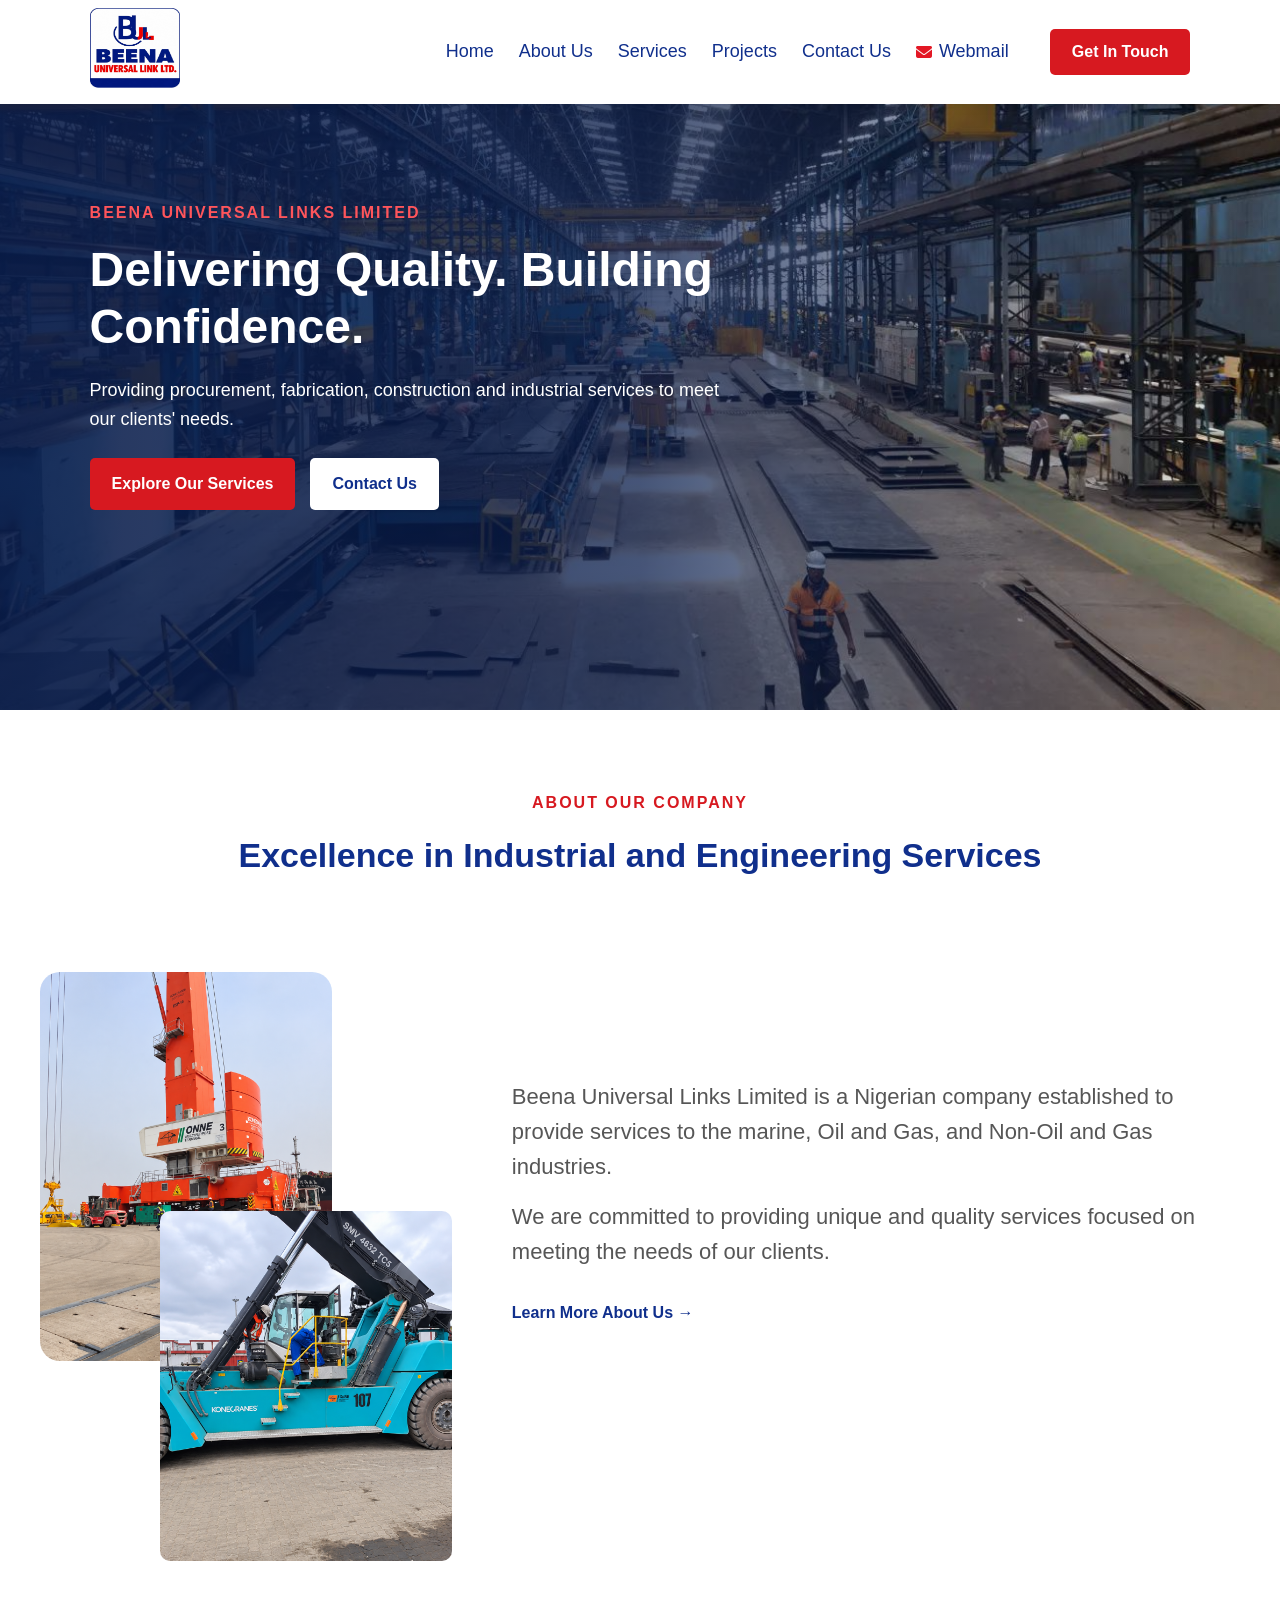
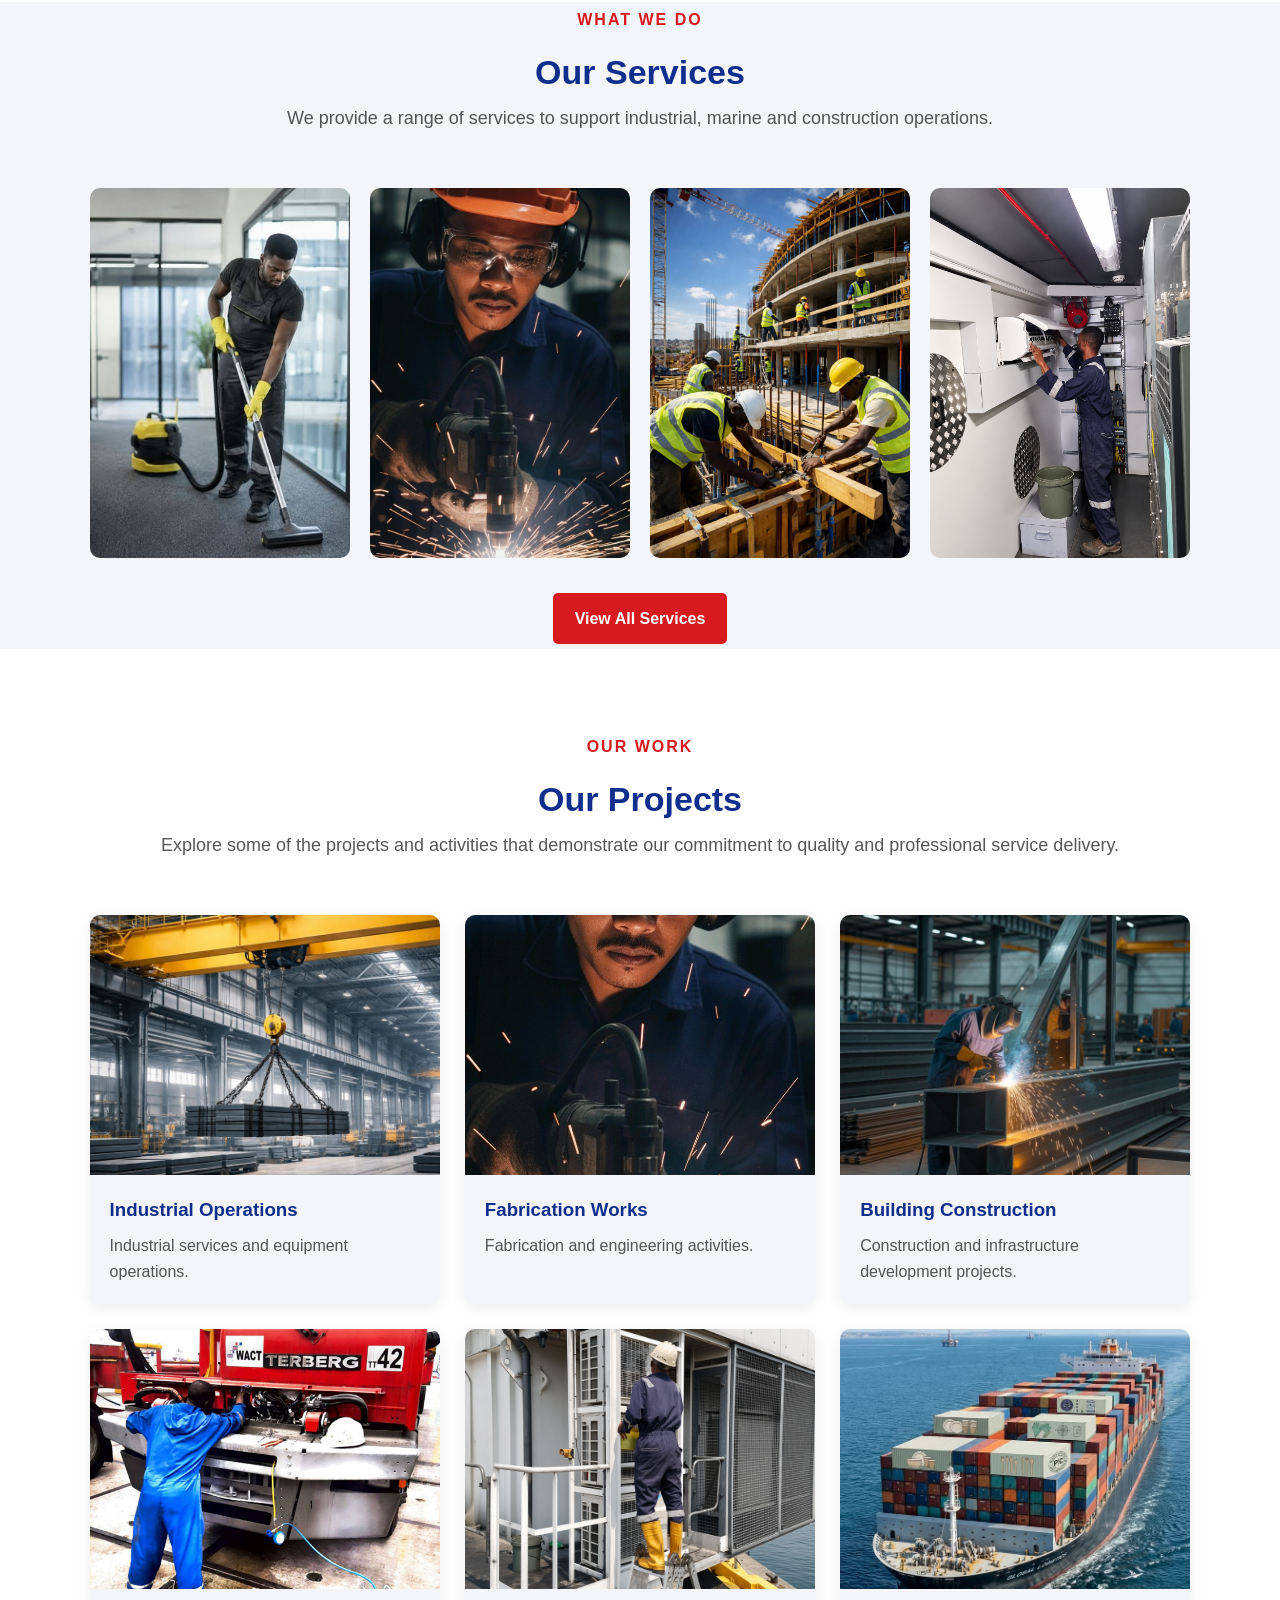
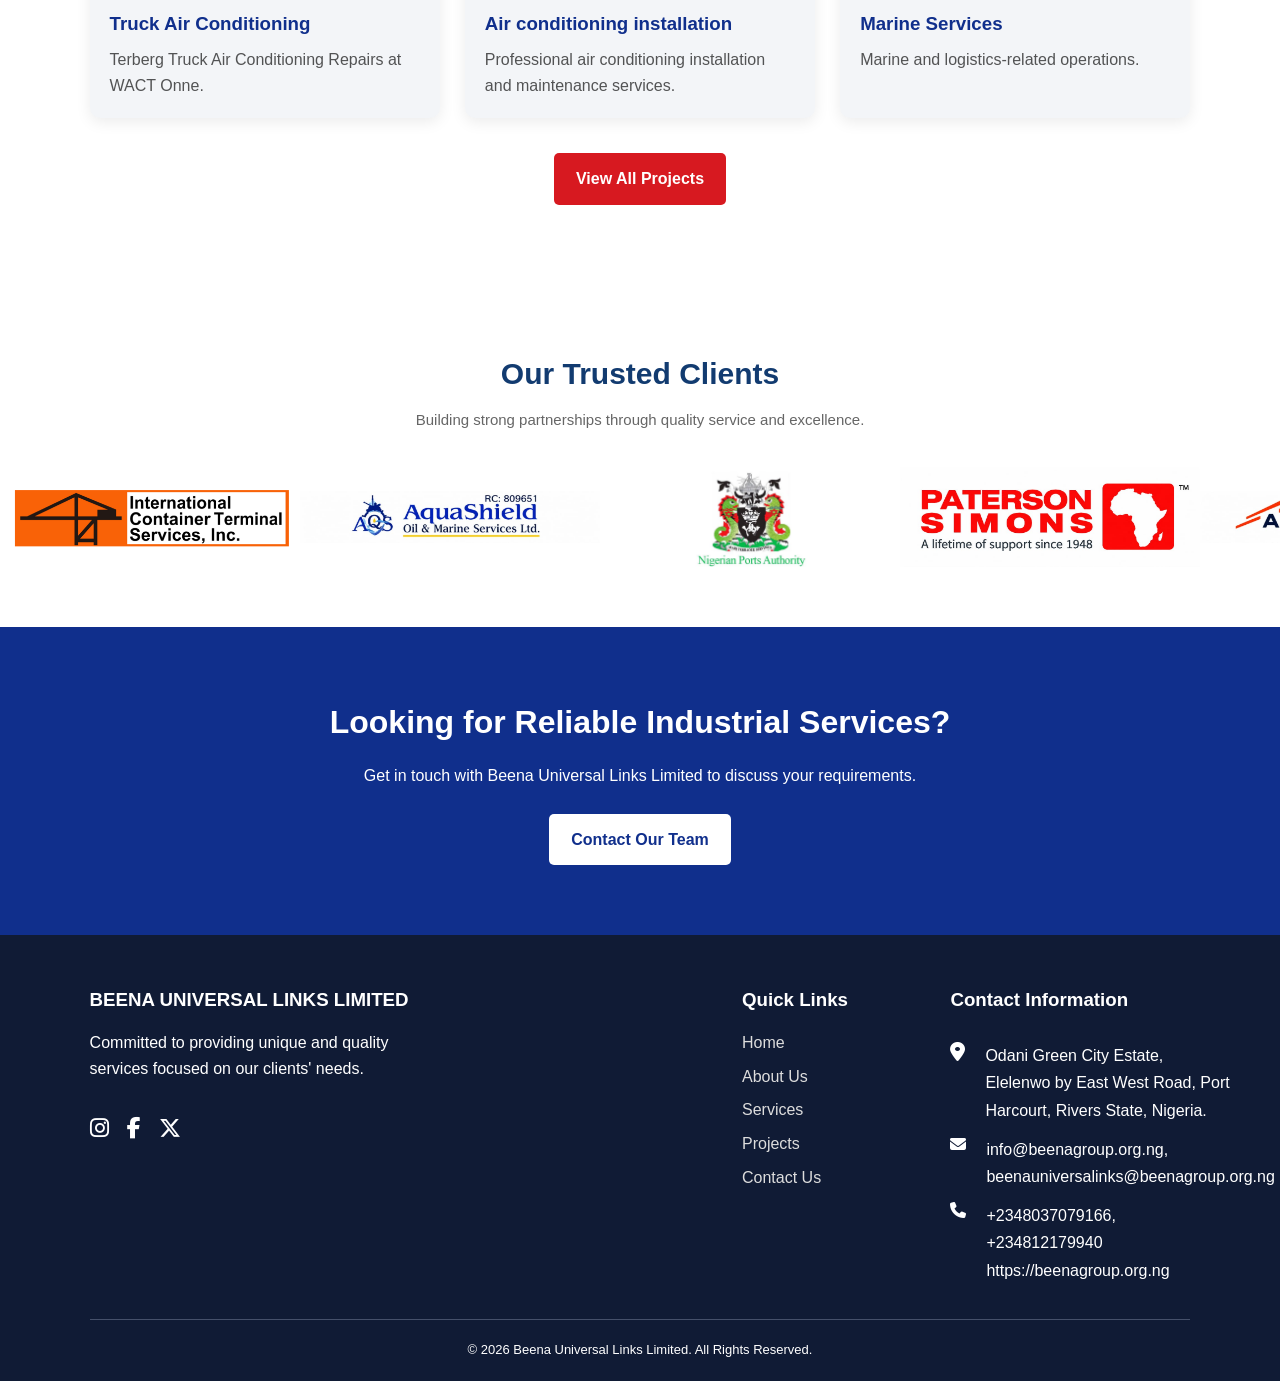
<file: index.html>
<!DOCTYPE html>
<html lang="en">
<head>
    <meta charset="UTF-8">
    <meta name="viewport" content="width=device-width, initial-scale=1.0">
    <link rel="stylesheet"
href="https://cdnjs.cloudflare.com/ajax/libs/font-awesome/6.7.2/css/all.min.css">

    <title>Beena Universal Links Limited</title>
    <link rel="stylesheet" href="CSS/Home.css">
</head>

<body>

    <!-- NAVIGATION BAR -->
    <header>
        <nav class="navbar">

            <div class="logo">
                <!-- <a href="index.html">
                    BEENA
                </a> -->
                <img  src="IMAGES/beena logo.jpeg" alt=""></div>
            <button class="menu-toggle" id="menu-toggle"
        aria-label="Open navigation menu"
        aria-expanded="false">
    <i class="fa-solid fa-bars"></i></button>

            <ul class="nav-links">
              <li><a href="index.html">Home</a></li>
              <li><a href="About-Us.html">About Us</a></li>
              <li><a href="Services.html">Services</a></li>
              <li><a href="Project.html">Projects</a></li>
              <li><a href="Contact-Us.html">Contact Us</a></li>
              <a href="https://beenagroup.org.ng:2096" 
               class="webmail-link" 
               target="_blank" 
               rel="noopener noreferrer">
              <i class="fa-solid fa-envelope"></i>
                Webmail
              </a>




              <li></li>
            </ul>

            <a href="Contact-Us.html" class="nav-btn">
                Get In Touch            </a>        </nav>
    </header>


    <!-- HERO SECTION -->
    <section class="hero">

        <div class="hero-content">

            <p class="hero-subtitle">
                BEENA UNIVERSAL LINKS LIMITED
            </p>

            <h1>
                Delivering Quality.
                Building Confidence.
            </h1>

            <p>
                Providing procurement, fabrication, construction
                and industrial services to meet our clients' needs.
            </p>

            <div class="hero-buttons">
                <a href="services.html" class="primary-btn">
                    Explore Our Services
                </a>

                <a href="Contact-Us.html" class="secondary-btn">
                    Contact Us
                </a>
            </div>

        </div>

    </section>



    <!-- ABOUT SECTION -->
    <section class="about-section">

        <div class="about-content">

            <p class="section-label">ABOUT OUR COMPANY</p>

            <h2>
                Excellence in Industrial
                and Engineering Services
            </h2>
            <div class="container">
                <div class="img-con">
                <img class="image1" src="IMAGES/ONNE.png" alt="">
            <img class="image2" src="IMAGES/Teal Konecranes Reach Stacker Inspection.png" alt=""></div>
             
            <div class="About-text">
            <p class="ph">
                Beena Universal Links Limited is a Nigerian company
                established to provide services to the marine,
                Oil and Gas, and Non-Oil and Gas industries.
            </p>

            <p class="pa">
                We are committed to providing unique and quality
                services focused on meeting the needs of our clients.
            </p>

            <a href="about.html" class="text-link">
                Learn More About Us →
            </a>
            </div>

        </div>
        </div>

    </section>


    <!-- SERVICES SECTION -->
    <section class="services-section">

        <div class="section-heading">

            <p class="section-label">WHAT WE DO</p>

            <h2>Our Services</h2>

            <p>
                We provide a range of services to support
                industrial, marine and construction operations.
            </p>

        </div>
        
<div class="services-container">

  
    <div class="service-card cleaning">
        <div class="service-info">
            <h3>Office Cleaning</h3>
            <p>
          Beena staff carrying out office cleaning to keep the office neat and tidy.
            </p>
        </div>
    </div>


   
    <div class="service-card fabrication">
        <div class="service-info">
            <h3>Fabrication</h3>
            <p>
                Fabrication services supporting industrial
                and engineering operations.
            </p>
        </div>
    </div>


  
    <div class="service-card construction">
        <div class="service-info">
            <h3>Construction</h3>
            <p>
                Civil works and construction services
                for different project requirements.
            </p>
        </div>
    </div>


   
    <div class="service-card maintenance">
        <div class="service-info">
            <h3>Maintenance</h3>
            <p>
                Mechanical and electrical supplies
                and maintenance services.
            </p>
        </div>
    </div>

</div>

        <a href="services.html" class="primary-btn">
            View All Services
        </a>

    </section>
    
<!-- OUR PROJECTS SECTION -->

<section class="projects-section">

    <div class="section-heading">

        <p class="section-label">OUR WORK</p>

        <h2>Our Projects</h2>

        <p>
            Explore some of the projects and activities
            that demonstrate our commitment to quality
            and professional service delivery.
        </p>

    </div>


    <div class="projects-container">

        <div class="project-card ">
<img src="IMAGES/Cranes for Industries.jpg" alt="">

            <div class="project-info">
                <h3>Industrial Operations</h3>
                <p>Industrial services and equipment operations.</p>
            </div>
        </div>


        <div class="project-card">
            <img src="IMAGES/fabrication.jpg" alt="">

            <div class="project-info">
                <h3>Fabrication Works</h3>
                <p>Fabrication and engineering activities.</p>
            </div>
        </div>
  <div class="project-card">
          <img src="IMAGES/Metal Fabrication.jpg" alt="">

            <div class="project-info">
                <h3>Building Construction</h3>
                <p>Construction and infrastructure development projects.</p>
            </div>
      </div>
          <div class="project-card">
            <img src="IMAGES/Analysis output 4.png" alt="">

            <div class="project-info">
                <h3>Truck Air Conditioning </h3>
                <p>Terberg Truck Air Conditioning Repairs at WACT Onne.</p>
            </div>
        </div>
          <div class="project-card">
 <img src="IMAGES/AC cleaning.png" alt="">
      

            <div class="project-info">
                <h3>Air conditioning installation</h3>
                <p>Professional air conditioning installation and maintenance services.</p>
            </div>
        </div>

        <div class="project-card">
            <img src="IMAGES/ship.jpg"
                 alt="Marine project">

            <div class="project-info">
                <h3>Marine Services</h3>
                <p>Marine and logistics-related operations.</p>
            </div>
        </div>

    </div>


    <div class="projects-button">
        <a href="Project.html" class="primary-btn">
            View All Projects
        </a>
    </div>

</section>


<!-- Our Clients Section -->
<section class="clients-section">

    <div class="clients-heading">
        <h2>Our Trusted Clients</h2>
        <p>Building strong partnerships through quality service and excellence.</p>
    </div>

    <div class="logo-slider">
        <div class="logo-track">

            <!-- First set of logos -->

            <div class="logo-item">
                <img  src="IMAGES/international container.png" alt="Client 2">
            </div>

            <div class="logo-item">
                <img src="IMAGES/Aqua shield logo.jpeg" alt="Client 3">
            </div>

            <div class="logo-item">
                <img src="IMAGES/NAP logo.png" alt="Client 4">
            </div>

            <div class="logo-item">
                <img src="IMAGES/parerson.jpeg" alt="Client 5">
            </div>
             <div class="logo-item">
                <img src="IMAGES/APM terminals.jpeg" alt="Client 5">
            </div>

            <!-- Duplicate set for seamless looping -->

             <div class="logo-item">
                <img  src="IMAGES/international container.png" alt="Client 2">
            </div>

            <div class="logo-item">
                <img src="IMAGES/Aqua shield logo.jpeg" alt="Client 3">
            </div>

            <div class="logo-item">
                <img src="IMAGES/NAP logo.png" alt="Client 4">
            </div>

            <div class="logo-item">
                <img src="IMAGES/parerson.jpeg" alt="Client 5">
            </div>
             <div class="logo-item">
                <img src="IMAGES/APM terminals.jpeg" alt="Client 5">
            </div>

        </div>
    </div>

</section>


    <!-- CONTACT CALL TO ACTION -->
    <section class="contact-cta">

        <h2>Looking for Reliable Industrial Services?</h2>

        <p>
            Get in touch with Beena Universal Links Limited
            to discuss your requirements.
        </p>

        <a href="Contact-Us.html" class="btn">
            Contact Our Team
        </a>

    </section>


    <!-- FOOTER -->
    <footer>

        <div class="footer-content">

            <div class="footer-about">
                <h3>BEENA UNIVERSAL LINKS LIMITED</h3>

                <p>
                    Committed to providing unique and quality
                    services focused on our clients' needs.
                </p>
                <div class="social-icons">
    <a href="" target="_blank">
        <i class="fa-brands fa-instagram"></i>
    </a>

    <a href="" target="_blank">
        <i class="fa-brands fa-facebook-f"></i>
    </a>

    <a href="" target="_blank">
        <i class="fa-brands fa-x-twitter"></i>
    </a>
</div>
            </div>

            <div class="footer-links">
                <h3>Quick Links</h3>

                <a href="index.html">Home</a>
                <a href="About-Us.html">About Us</a>
                <a href="Services.html">Services</a>
                <a href="Project.html">Projects</a>
                <a href="Contact-Us.html">Contact Us</a>
            </div>

            <div class="footer-address">
    <h3>Contact Information</h3>

    <p> <i class="fa-solid fa-location-dot"></i> Odani Green City Estate, Elelenwo by East West Road, Port Harcourt, Rivers State, Nigeria. </p>
    <p> <i class="fa-solid fa-envelope"></i> info@beenagroup.org.ng, beenauniversalinks@beenagroup.org.ng </p>
    <p> <i class="fa-solid fa-phone"></i> +2348037079166, +234812179940 <br>
      https://beenagroup.org.ng </p>
          </div>

           
 
</div>


        

        <div class="copyright">
            <p>
                &copy; 2026 Beena Universal Links Limited.
                All Rights Reserved.
            </p>
        </div>

    </footer>


    <script src="JS/Home.js"></script>

</body>
</html>
</file>
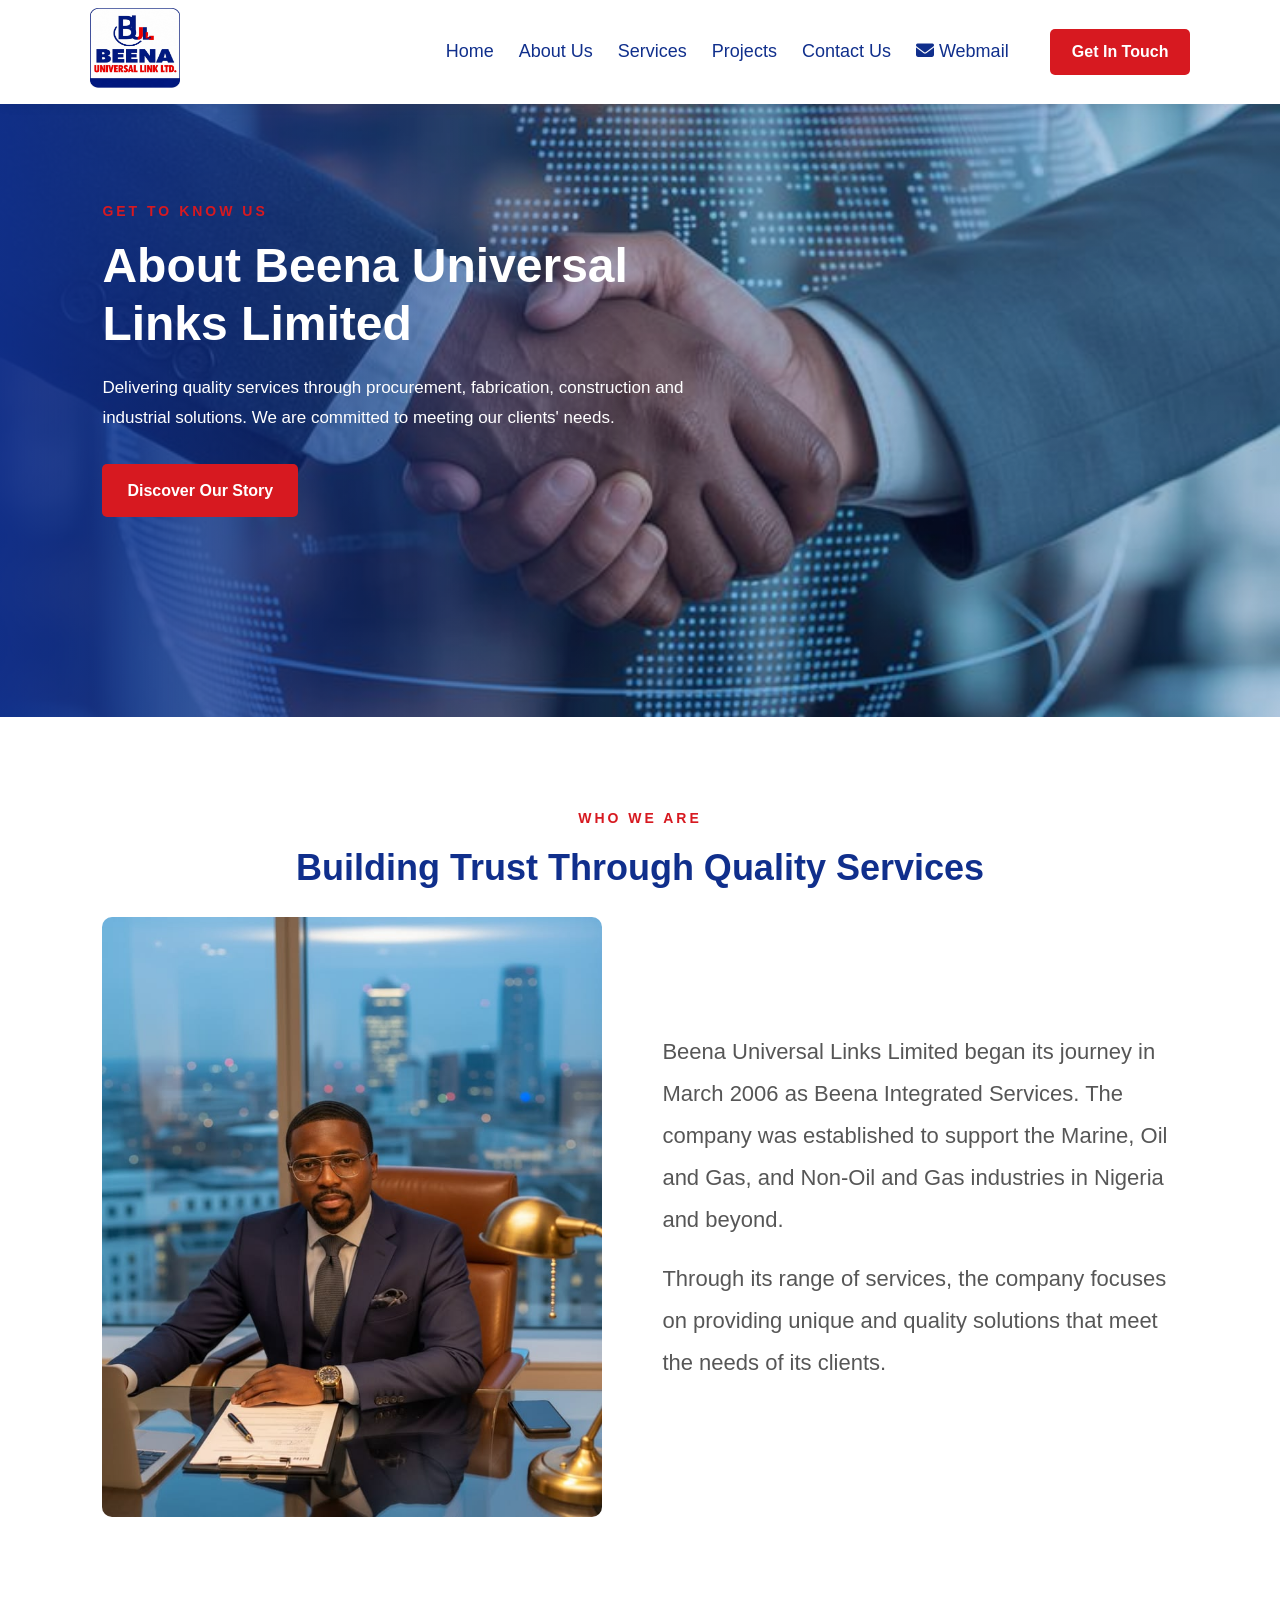
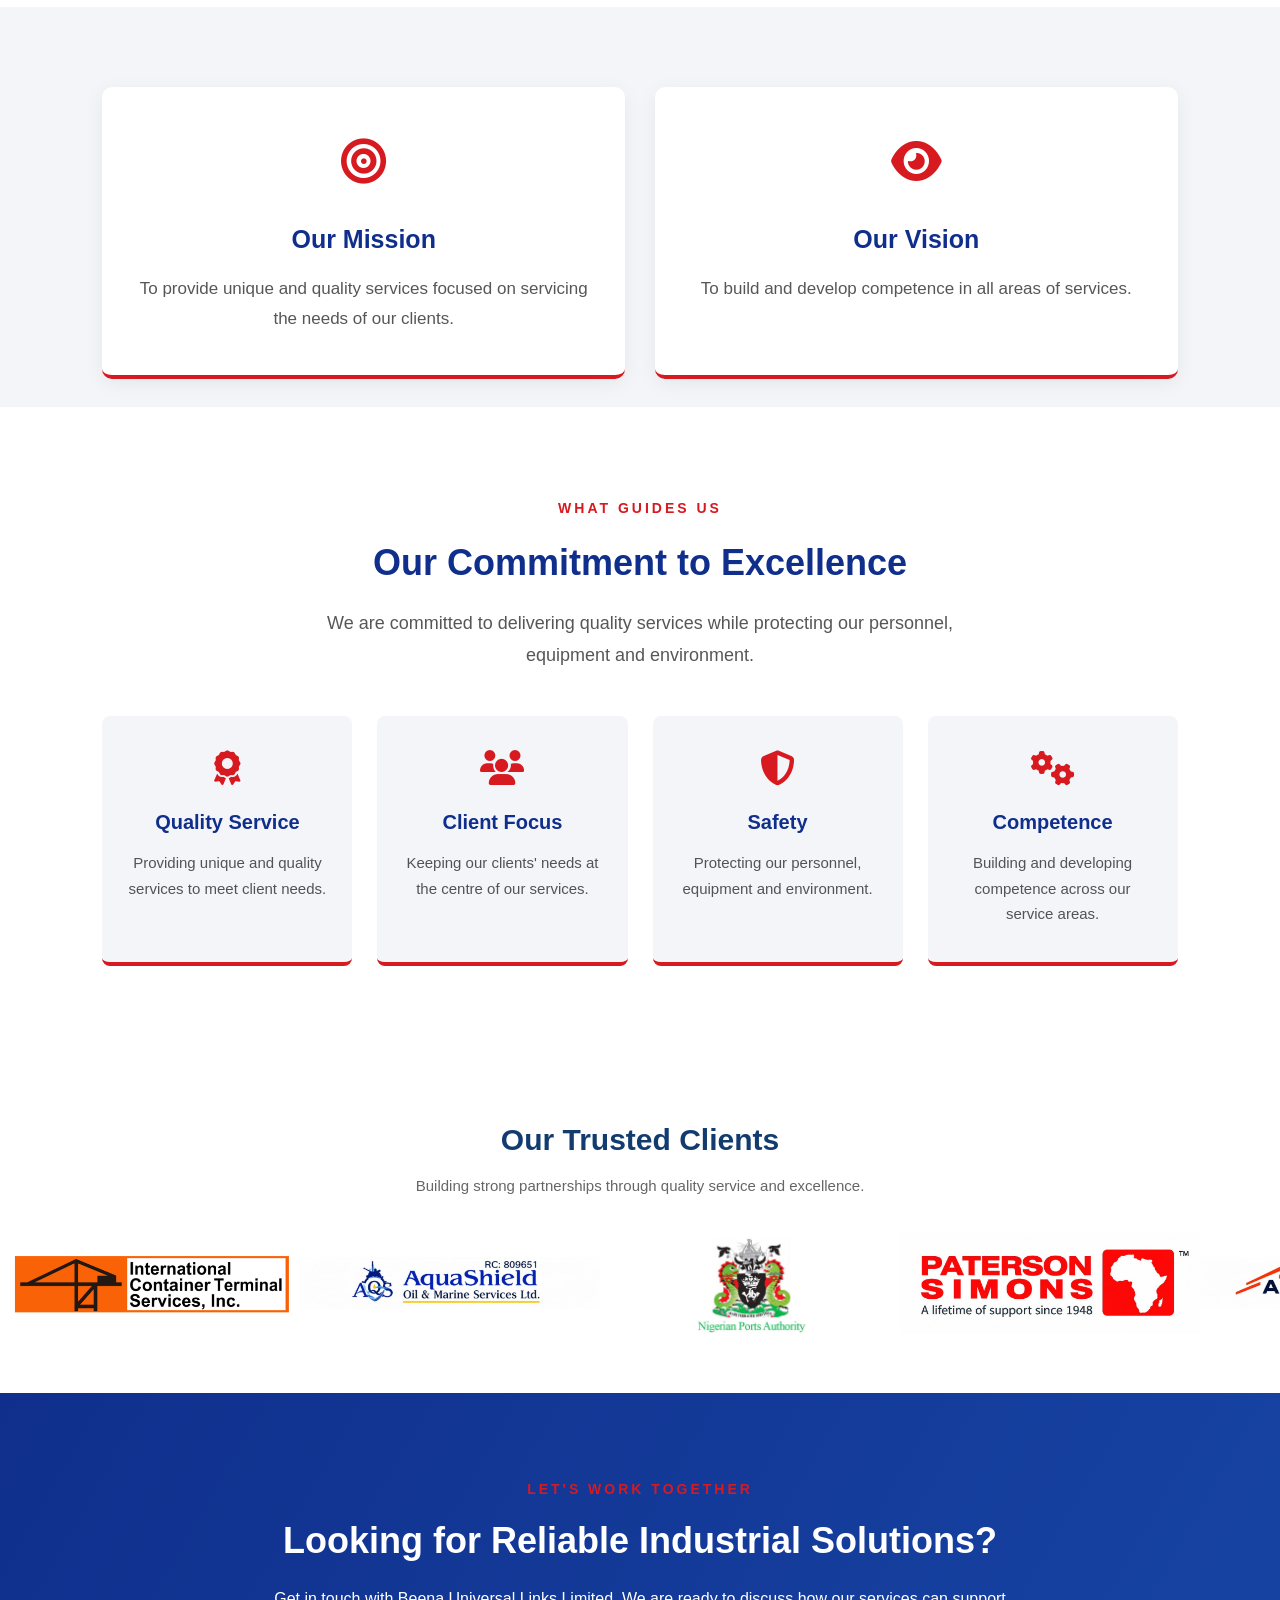
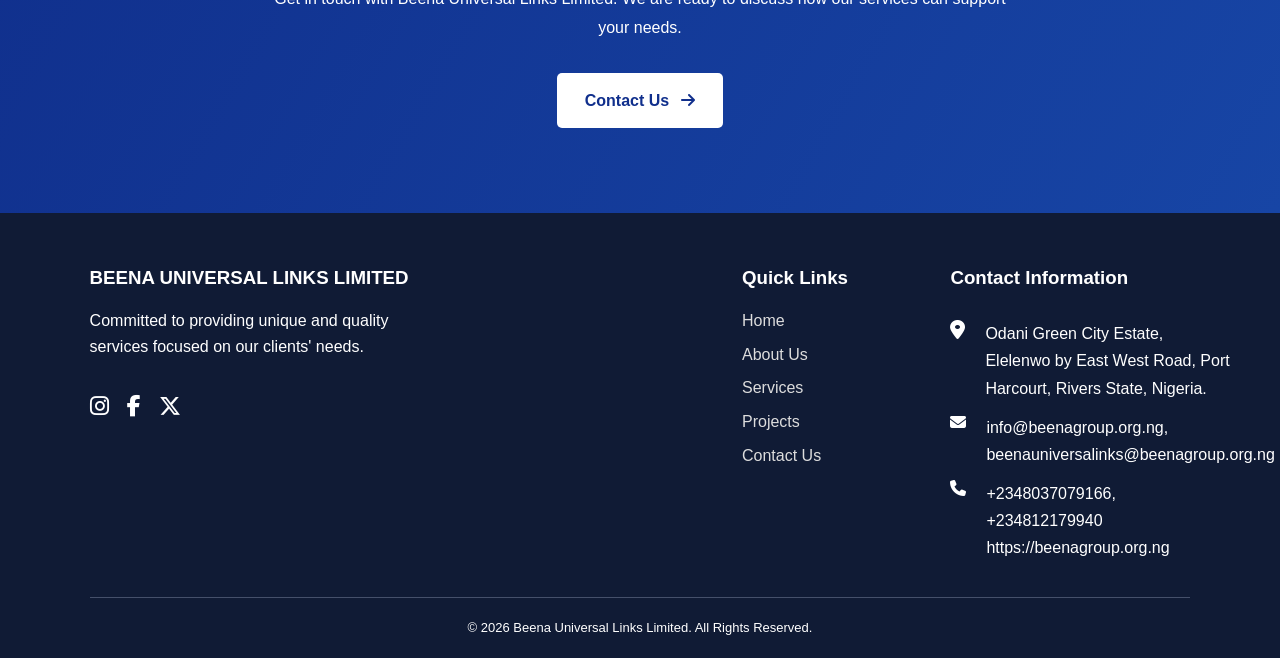
<file: About-Us.html>
<!DOCTYPE html>
<html lang="en">
<head>
    <meta charset="UTF-8">
    <meta name="viewport" content="width=device-width, initial-scale=1.0">
    <title>About Us | Beena Universal Links Limited</title>

    <link rel="stylesheet" href="https://cdnjs.cloudflare.com/ajax/libs/font-awesome/6.7.2/css/all.min.css">
    <link rel="stylesheet" href="CSS/About-Us.css">
</head>
<body>
        <!-- NAVIGATION BAR -->
    <header>
        <nav class="navbar">

            <div class="logo">
                <!-- <a href="index.html">
                    BEENA
                </a> -->
                <img  src="IMAGES/beena logo.jpeg" alt=""></div>
      <button class="menu-toggle" id="menu-toggle"
        aria-label="Open navigation menu"
        aria-expanded="false">
    <i class="fa-solid fa-bars"></i></button>

            <ul class="nav-links">
              <li><a href="index.html">Home</a></li>
              <li><a href="About-Us.html">About Us</a></li>
              <li><a href="Services.html">Services</a></li>
              <li><a href="Project.html">Projects</a></li>
              <li><a href="Contact-Us.html">Contact Us</a></li>
              <a href="https://beenagroup.org.ng:2096/" 
               class="webmail-link" 
               target="_blank" 
               rel="noopener noreferrer">
               <i class="fa-solid fa-envelope"></i>
                Webmail
               </a>




              <li></li>
            </ul>

            <a href="Contact-Us.html" class="nav-btn">
                Get In Touch            </a>        </nav>
    </header>



<section class="about-hero">

    <div class="about-hero-content">

        <p class="about-subtitle">GET TO KNOW US</p>

        <h1>About Beena Universal Links Limited</h1>

        <p>
            Delivering quality services through procurement,
            fabrication, construction and industrial solutions.
            We are committed to meeting our clients' needs.
        </p>

        <a href="#who-we-are" class="about-hero-btn">
            Discover Our Story
        </a>

    </div>

</section>


<section class="who-we-are" id="who-we-are">



    <div class="who-we-are-content">

        <p class="section-subtitle">WHO WE ARE</p>

        <h2>Building Trust Through Quality Services</h2>
  <div class="img-contain">
        <div class="about-image">
            <img class="img1" src="IMAGES/MD picture.jpg" alt="">
        </div>
       <div class="text">
        <p>
            Beena Universal Links Limited began its journey
            in March 2006 as Beena Integrated Services.
            The company was established to support the
            Marine, Oil and Gas, and Non-Oil and Gas
            industries in Nigeria and beyond.
        </p>

        <p>
            Through its range of services, the company
            focuses on providing unique and quality
            solutions that meet the needs of its clients.
        </p>
      </div>

      </div>

    </div>

</section>


</section>


<section class="mission-vision"> 
    

    <div class="mission-vision-container">

        <div class="mission-card">
            <div class="mission-icon">
                <i class="fa-solid fa-bullseye"></i>
            </div>

            <h2>Our Mission</h2>

            <p>
                To provide unique and quality services
                focused on servicing the needs of our clients.
            </p>
        </div>


        <div class="vision-card">
            <div class="vision-icon">
                <i class="fa-solid fa-eye"></i>
            </div>

            <h2>Our Vision</h2>

            <p>
                To build and develop competence in all
                areas of services.
            </p>
        </div>

    </div>

</section>

<!-- What Guides Us Section -->
<section class="our-values">
    <div class="values-heading">
        <p class="section-subtitle">WHAT GUIDES US</p>
        <h2>Our Commitment to Excellence</h2>
        <p>
            We are committed to delivering quality services
            while protecting our personnel, equipment and environment.
        </p>
    </div>

    <div class="values-container">
        <div class="value-card">
            <i class="fa-solid fa-award"></i>
            <h3>Quality Service</h3>
            <p>Providing unique and quality services to meet client needs.</p>
        </div>

        <div class="value-card">
            <i class="fa-solid fa-users"></i>
            <h3>Client Focus</h3>
            <p>Keeping our clients' needs at the centre of our services.</p>
        </div>

        <div class="value-card">
            <i class="fa-solid fa-shield-halved"></i>
            <h3>Safety</h3>
            <p>Protecting our personnel, equipment and environment.</p>
        </div>

        <div class="value-card">
            <i class="fa-solid fa-gears"></i>
            <h3>Competence</h3>
            <p>Building and developing competence across our service areas.</p>
        </div>
    </div>
</section>



<!-- Our Clients Section -->
<section class="clients-section">

    <div class="clients-heading">
        <h2>Our Trusted Clients</h2>
        <p>Building strong partnerships through quality service and excellence.</p>
    </div>

    <div class="logo-slider">
        <div class="logo-track">

            <!-- First set of logos -->

            <div class="logo-item">
                <img  src="IMAGES/international container.png" alt="Client 2">
            </div>

            <div class="logo-item">
                <img src="IMAGES/Aqua shield logo.jpeg" alt="Client 3">
            </div>

            <div class="logo-item">
                <img src="IMAGES/NAP logo.png" alt="Client 4">
            </div>

            <div class="logo-item">
                <img src="IMAGES/parerson.jpeg" alt="Client 5">
            </div>
             <div class="logo-item">
                <img src="IMAGES/APM terminals.jpeg" alt="Client 5">
            </div>

            <!-- Duplicate set for seamless looping -->

             <div class="logo-item">
                <img  src="IMAGES/international container.png" alt="Client 2">
            </div>

            <div class="logo-item">
                <img src="IMAGES/Aqua shield logo.jpeg" alt="Client 3">
            </div>

            <div class="logo-item">
                <img src="IMAGES/NAP logo.png" alt="Client 4">
            </div>

            <div class="logo-item">
                <img src="IMAGES/parerson.jpeg" alt="Client 5">
            </div>
             <div class="logo-item">
                <img src="IMAGES/APM terminals.jpeg" alt="Client 5">
            </div>

        </div>
    </div>

</section>


<!-- CONTACT CALL TO ACTION -->
<section class="about-cta">
    <div class="about-cta-content">
        <p>LET'S WORK TOGETHER</p>

        <h2>Looking for Reliable Industrial Solutions?</h2>

        <p>
            Get in touch with Beena Universal Links Limited.
            We are ready to discuss how our services can support your needs.
        </p>

        <a href="Contact-Us.html" class="about-cta-btn">
            Contact Us
            <i class="fa-solid fa-arrow-right"></i>
        </a>
    </div>
</section>




     <!-- FOOTER -->
    <footer>

        <div class="footer-content">

            <div class="footer-about">
                <h3>BEENA UNIVERSAL LINKS LIMITED</h3>

                <p>
                    Committed to providing unique and quality
                    services focused on our clients' needs.
                </p>
                <div class="social-icons">
    <a href="" target="_blank">
        <i class="fa-brands fa-instagram"></i>
    </a>

    <a href="" target="_blank">
        <i class="fa-brands fa-facebook-f"></i>
    </a>

    <a href="" target="_blank">
        <i class="fa-brands fa-x-twitter"></i>
    </a>
</div>
            </div>

            <div class="footer-links">
                <h3>Quick Links</h3>

                <a href="index.html">Home</a>
                <a href="About-Us.html">About Us</a>
                <a href="Services.html">Services</a>
                <a href="Project.html">Projects</a>
                <a href="Contact-Us.html">Contact Us</a>
            </div>

            <div class="footer-address">
    <h3>Contact Information</h3>

    <p> <i class="fa-solid fa-location-dot"></i> Odani Green City Estate, Elelenwo by East West Road, Port Harcourt, Rivers State, Nigeria. </p>
    <p> <i class="fa-solid fa-envelope"></i> info@beenagroup.org.ng, beenauniversalinks@beenagroup.org.ng </p>
    <p> <i class="fa-solid fa-phone"></i> +2348037079166, +234812179940 <br>
      https://beenagroup.org.ng </p>
          </div>

           
 
</div>


        

        <div class="copyright">
            <p>
                &copy; 2026 Beena Universal Links Limited.
                All Rights Reserved.
            </p>
        </div>

    </footer>
    <script src="JS/About-Us.js"></script>
</body>
</html>
</file>
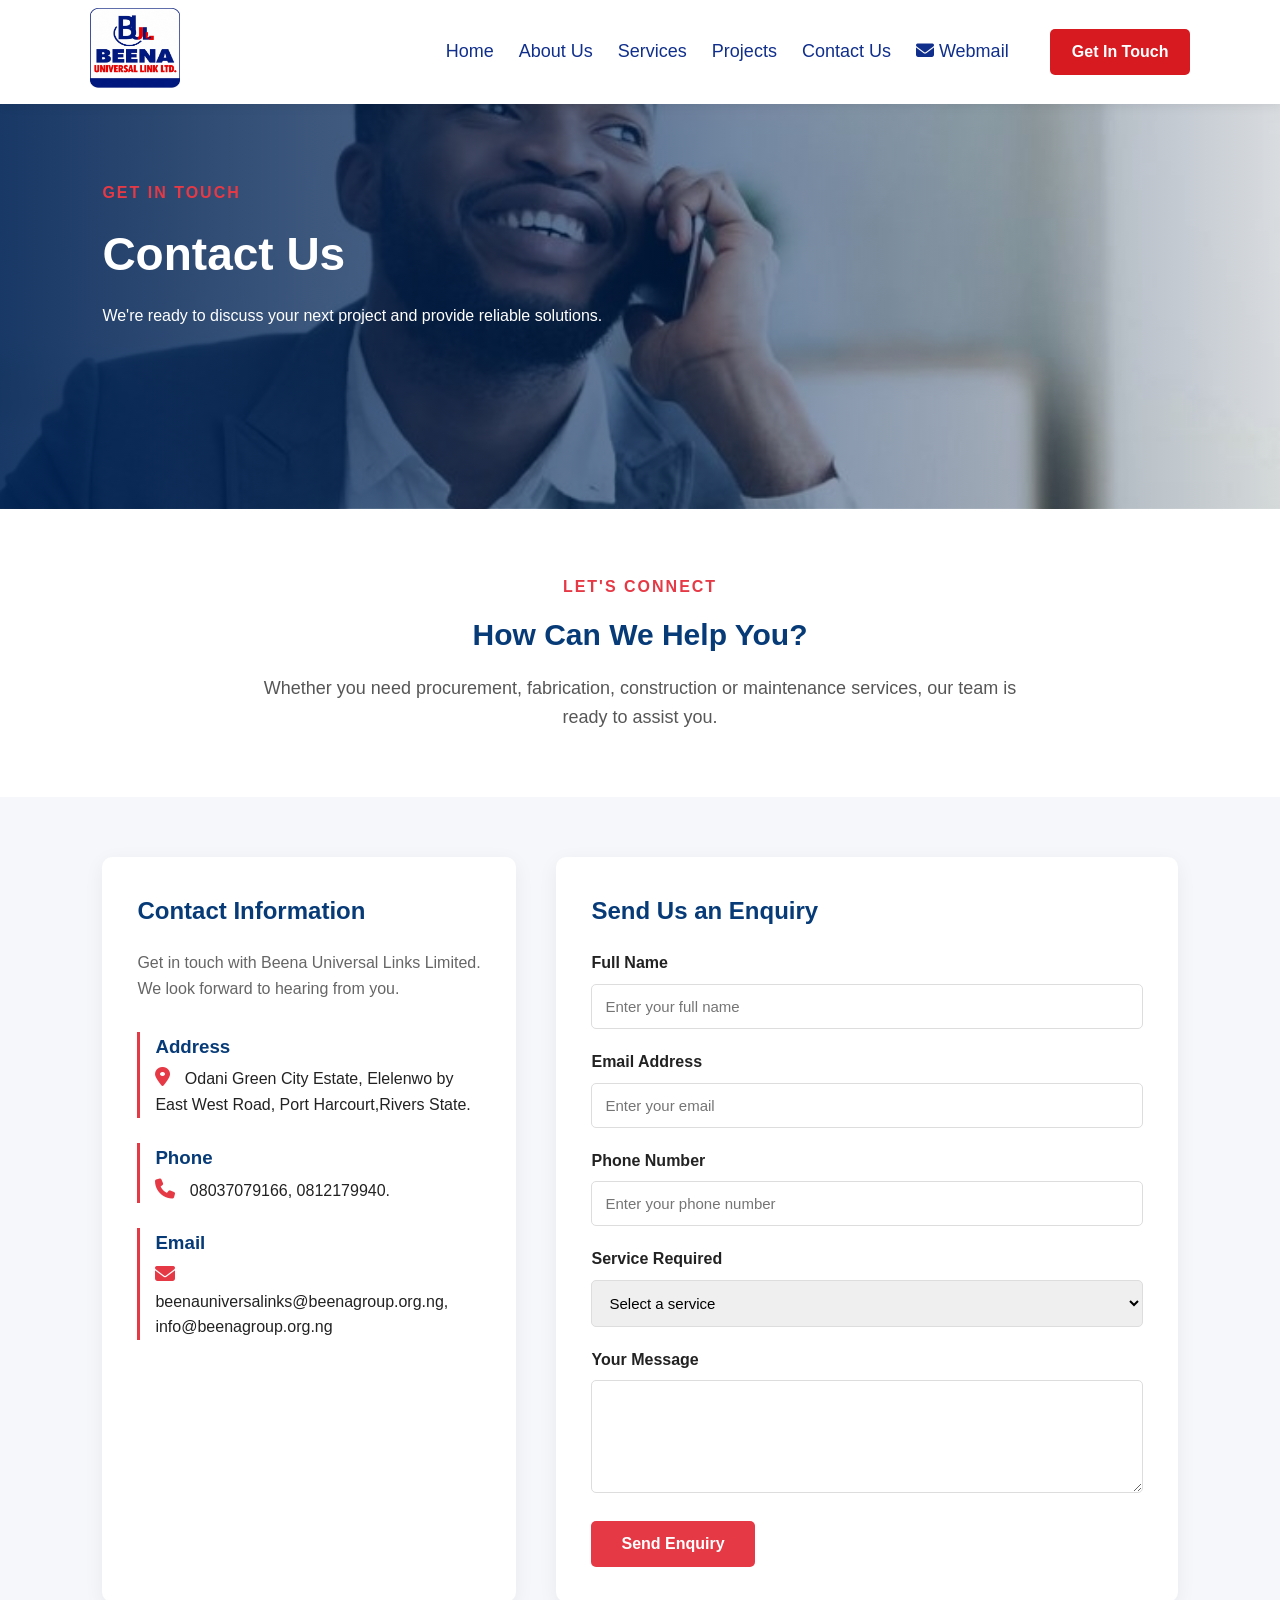
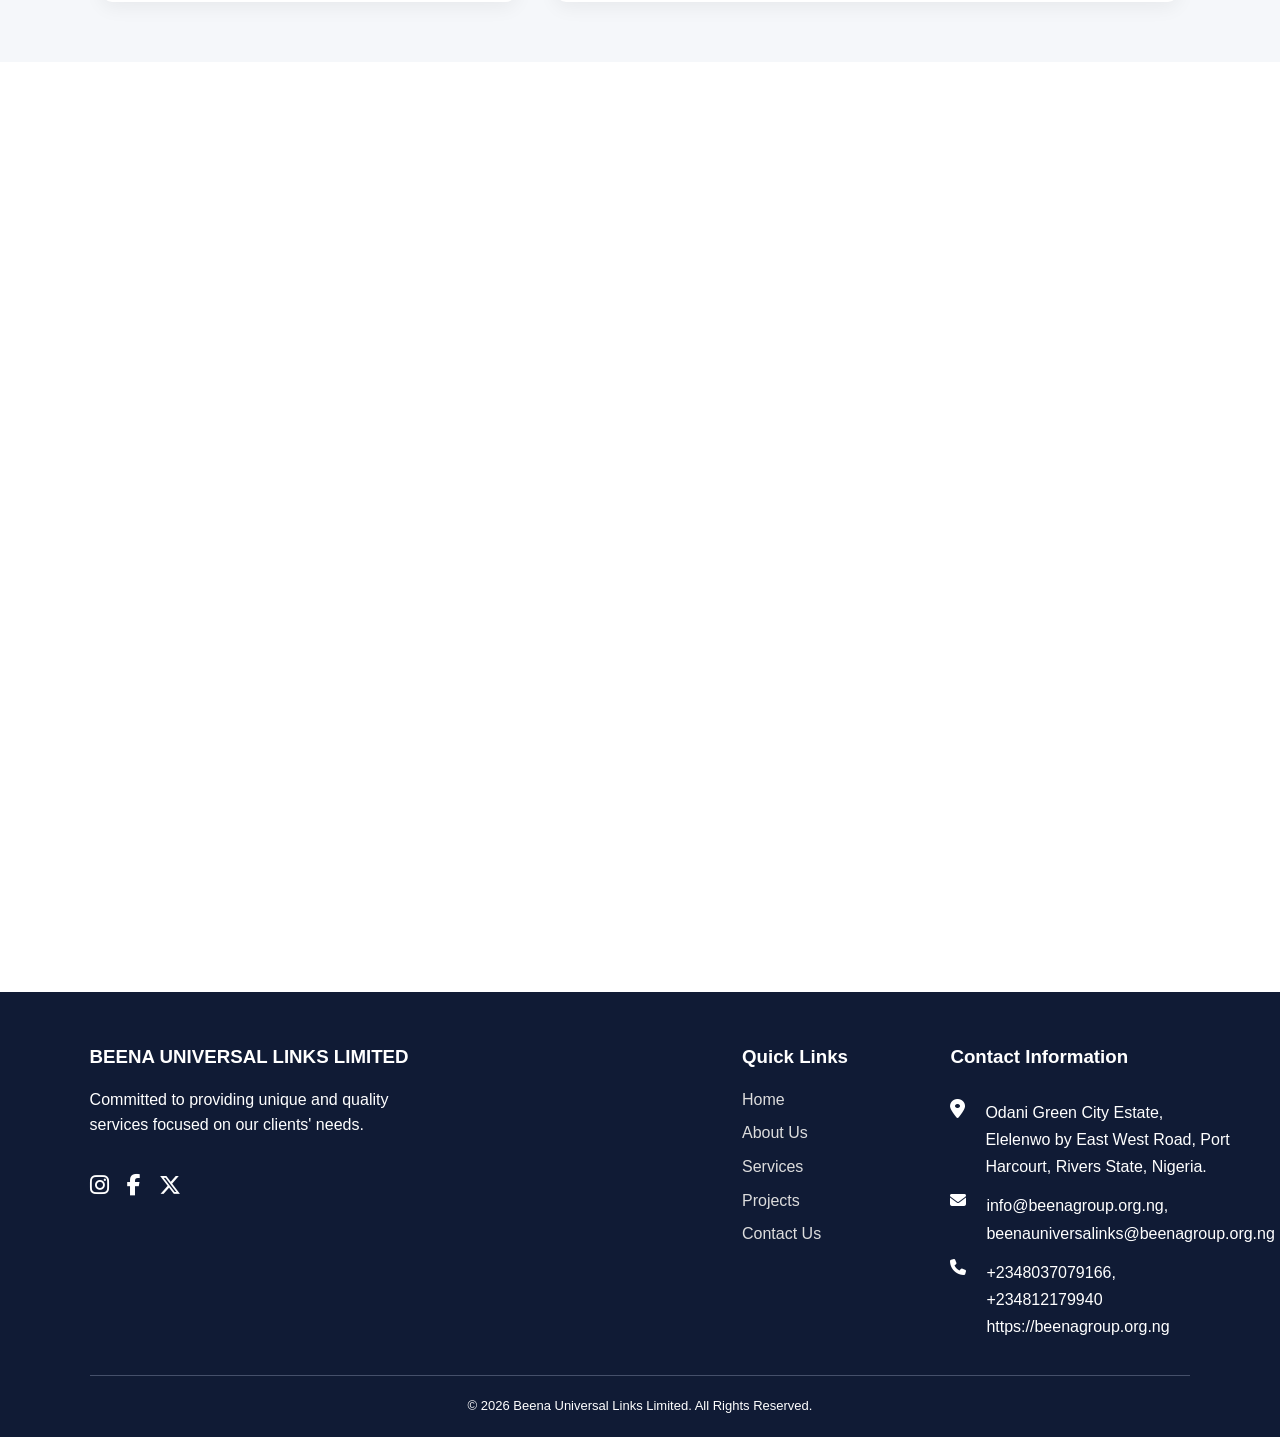
<file: Contact-Us.html>
<!DOCTYPE html>
<html lang="en">
<head>
    <meta charset="UTF-8">
    <meta name="viewport" content="width=device-width, initial-scale=1.0">
    <link rel="stylesheet" href="https://cdnjs.cloudflare.com/ajax/libs/font-awesome/6.7.2/css/all.min.css">

    <title>Contact Us | Beena Universal Links Limited</title>

    <link rel="stylesheet" href="CSS/Contact-Us.css">
</head>

<body>


        <!-- NAVIGATION BAR -->
    <header>
        <nav class="navbar">

            <div class="logo">
                <!-- <a href="index.html">
                    BEENA
                </a> -->
                <img  src="IMAGES/beena logo.jpeg" alt="">            </div>
            <button class="menu-toggle" id="menu-toggle"
        aria-label="Open navigation menu"
        aria-expanded="false">
    <i class="fa-solid fa-bars"></i></button>

            <ul class="nav-links">
              <li><a href="index.html">Home</a></li>
              <li><a href="About-Us.html">About Us</a></li>
              <li><a href="Services.html">Services</a></li>
              <li><a href="Project.html">Projects</a></li>
              <li><a href="Contact-Us.html">Contact Us</a></li>
              <a href="https://beenagroup.org.ng:2096/" 
               class="webmail-link" 
               target="_blank" 
               rel="noopener noreferrer">
               <i class="fa-solid fa-envelope"></i>
                Webmail
               </a>
              <li></li>
            </ul>

            <a href="Contact-Us.html" class="nav-btn">
                Get In Touch            </a>        </nav>
    </header>


    <main>

        <!-- Hero Section -->
        <section class="contact-hero">
            <div>
                <p>GET IN TOUCH</p>
                <h1>Contact Us</h1>
                <span>
                    We're ready to discuss your next project
                    and provide reliable solutions.
                </span>
            </div>
        </section>

        <!-- Contact Introduction -->
        <section class="contact-intro">
            <p class="section-label">LET'S CONNECT</p>
            <h2>How Can We Help You?</h2>
            <p>
                Whether you need procurement, fabrication,
                construction or maintenance services, our team
                is ready to assist you.
            </p>
        </section>

        <!-- Contact Information and Form -->
        <section class="contact-container">

            <div class="contact-info">

                <h2>Contact Information</h2>

                <p>
                    Get in touch with Beena Universal Links Limited.
                    We look forward to hearing from you.
                </p>

                <div class="info-item">
                    <h3>Address</h3>
                    <p>    
                        <i class="fa-solid fa-location-dot" id="icon"></i>
                        Odani Green City Estate, Elelenwo by East West Road, Port Harcourt,Rivers State.
</p>
                </div>

                <div class="info-item">
                    <h3>Phone</h3>
                    <p>  <i class="fa-solid fa-phone" id="icon"></i>
      08037079166, 0812179940.</p>
                </div>

                <div class="info-item">
                    <h3>Email</h3>
                    <p>    <i class="fa-solid fa-envelope" id="icon"></i>
   beenauniversalinks@beenagroup.org.ng, info@beenagroup.org.ng</p>
                </div>

            </div>

            <div class="contact-form">

                <h2>Send Us an Enquiry</h2>

                <form id="contactForm" 
            action="https://formsubmit.co/chinwenduhappiness436@gmail.com" method="POST">

    <input type="hidden" name="_subject" value="New Website Enquiry - Beena Universal Links Limited">

    <input type="hidden" name="_template" value="table">

    <input type="hidden" name="_captcha" value="false">

                    <div class="form-group">
                        <label for="name">Full Name</label>
                        <input type="text" id="name"
                               name="name" required
                               placeholder="Enter your full name">
                    </div>

                    <div class="form-group">
                        <label for="email">Email Address</label>
                        <input type="email" id="email"
                               name="email" required
                               placeholder="Enter your email">
                    </div>

                    <div class="form-group">
                        <label for="phone">Phone Number</label>
                        <input type="tel" id="phone"
                               name="phone" required
                               placeholder="Enter your phone number">
                    </div>

                    <div class="form-group">
                        <label for="service">Service Required</label>

                        <select id="service" name="service" required>
                            <option value="">Select a service</option>
                            <option>Procurement</option>
                            <option>Fabrication</option>
                            <option>Construction</option>
                            <option>Maintenance</option>
                            <option>Other Enquiry</option>
                        </select>
                    </div>

                    <div class="form-group">
                        <label for="message">Your Message</label>
                        <textarea id="message" name="message"
                                  rows="5" required
                                  placeholder="Tell us about your enquiry">
                        </textarea>
                    </div>

                    <button type="submit">
                        Send Enquiry
                    </button>
                    

                </form>

            </div>

        </section>

    </main>
    <section class="sec3">
      <iframe  src="https://www.google.com/maps/embed?pb=!1m18!1m12!1m3!1d127223.13155853786!2d6.922393552686468!3d4.817576557568713!2m3!1f0!2f0!3f0!3m2!1i1024!2i768!4f13.1!3m3!1m2!1s0x1069cea39f2c48e3%3A0x53562bdd7d8832db!2sPort%20Harcourt%2C%20Rivers!5e0!3m2!1sen!2sng!4v1793884266735!5m2!1sen!2sng" width="600" height="450" style="border:0;" allowfullscreen="" loading="lazy" referrerpolicy="strict-origin-when-cross-origin"></iframe>
</section>

    
    <!-- FOOTER -->
    <footer>

        <div class="footer-content">

            <div class="footer-about">
                <h3>BEENA UNIVERSAL LINKS LIMITED</h3>

                <p>
                    Committed to providing unique and quality
                    services focused on our clients' needs.
                </p>
                <div class="social-icons">
    <a href="" target="_blank">
        <i class="fa-brands fa-instagram"></i>
    </a>

    <a href="" target="_blank">
        <i class="fa-brands fa-facebook-f"></i>
    </a>

    <a href="" target="_blank">
        <i class="fa-brands fa-x-twitter"></i>
    </a>
</div>
            </div>

          <div class="footer-links">
                <h3>Quick Links</h3>

              <a href="index.html">Home</a>
              <a href="About-Us.html">About Us</a>
              <a href="Services.html">Services</a>
              <a href="Project.html">Projects</a>
              <a href="Contact-Us.html">Contact Us</a>            </div>

            <div class="footer-address">
    <h3>Contact Information</h3>

    <p> <i class="fa-solid fa-location-dot"></i> Odani Green City Estate, Elelenwo by East West Road, Port Harcourt, Rivers State, Nigeria. </p>
    <p> <i class="fa-solid fa-envelope"></i> info@beenagroup.org.ng, beenauniversalinks@beenagroup.org.ng </p>
    <p> <i class="fa-solid fa-phone"></i> +2348037079166, +234812179940 <br>
      https://beenagroup.org.ng </p>
          </div>

           
 
</div>


        

        <div class="copyright">
            <p>
                &copy; 2026 Beena Universal Links Limited.
                All Rights Reserved.
            </p>
        </div>

    </footer>
  <script src="JS/Contact-Us.js"></script>
</body>
</html>
</file>
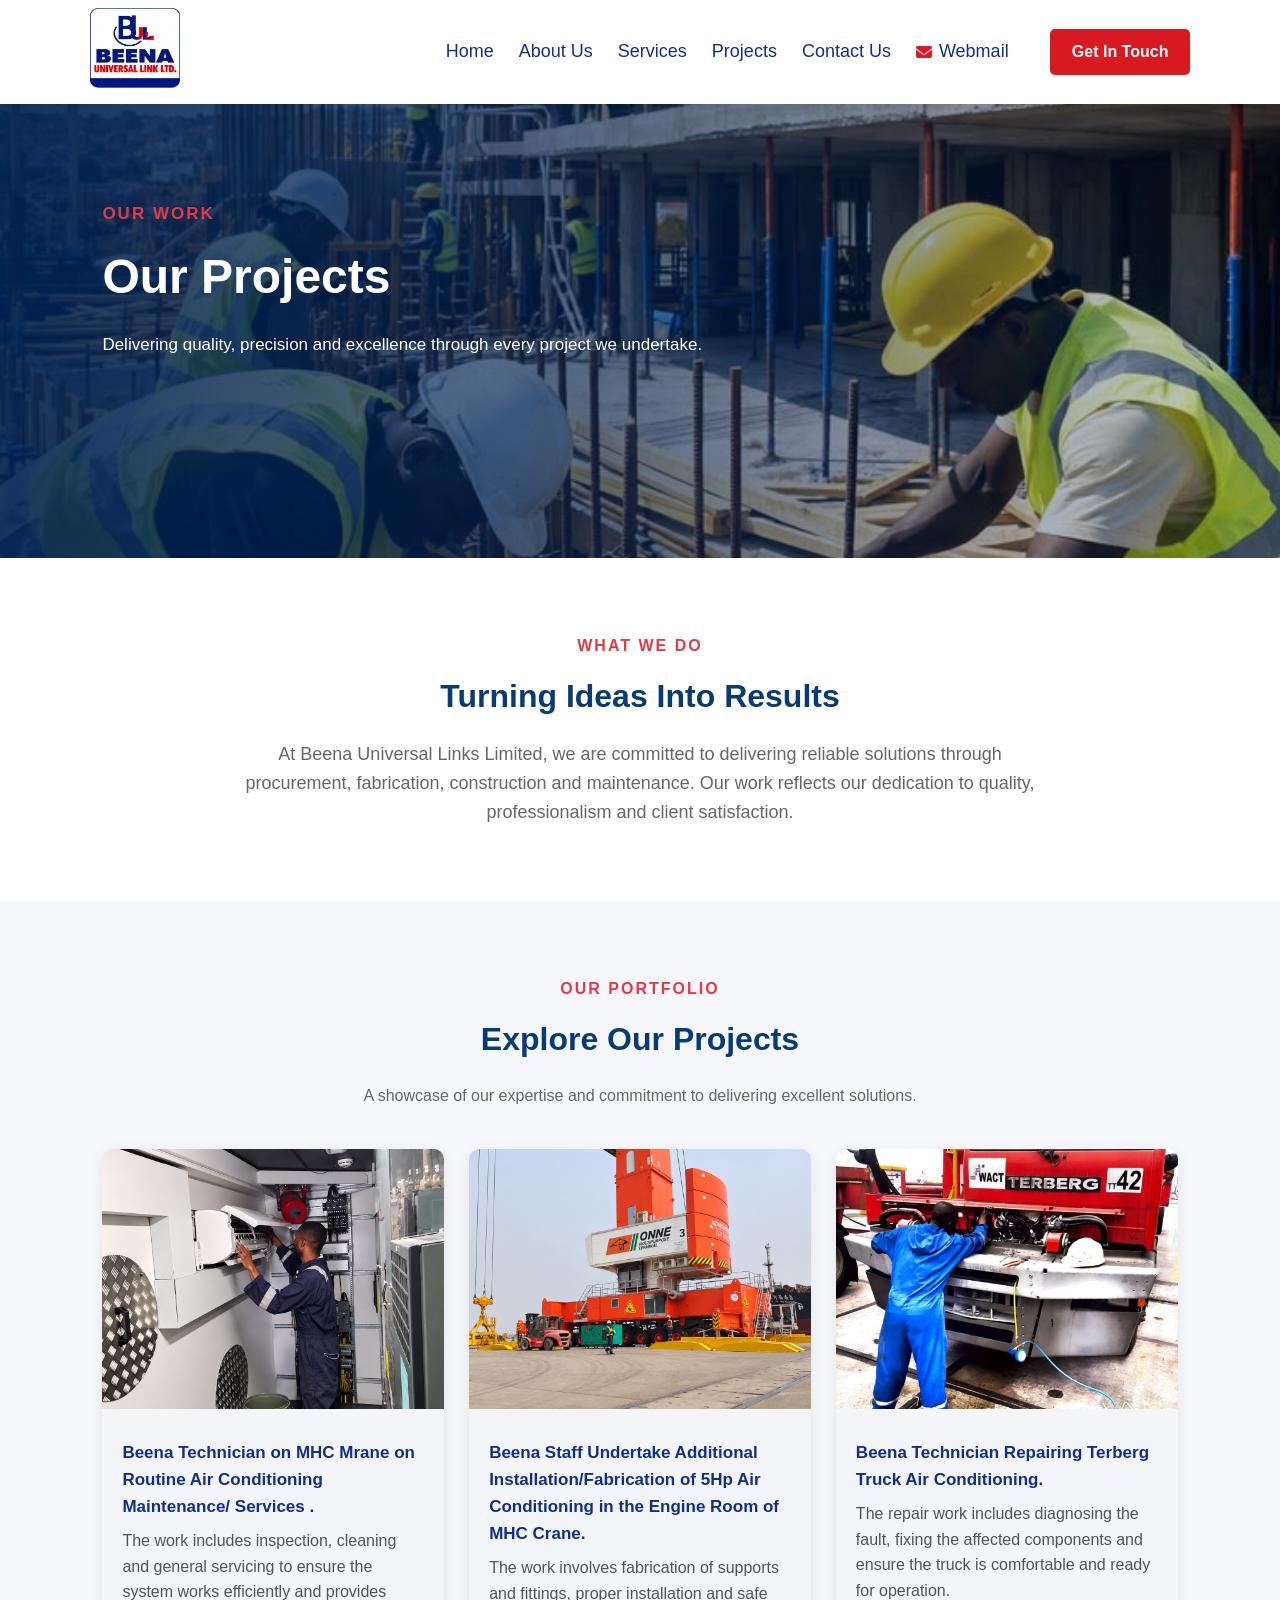
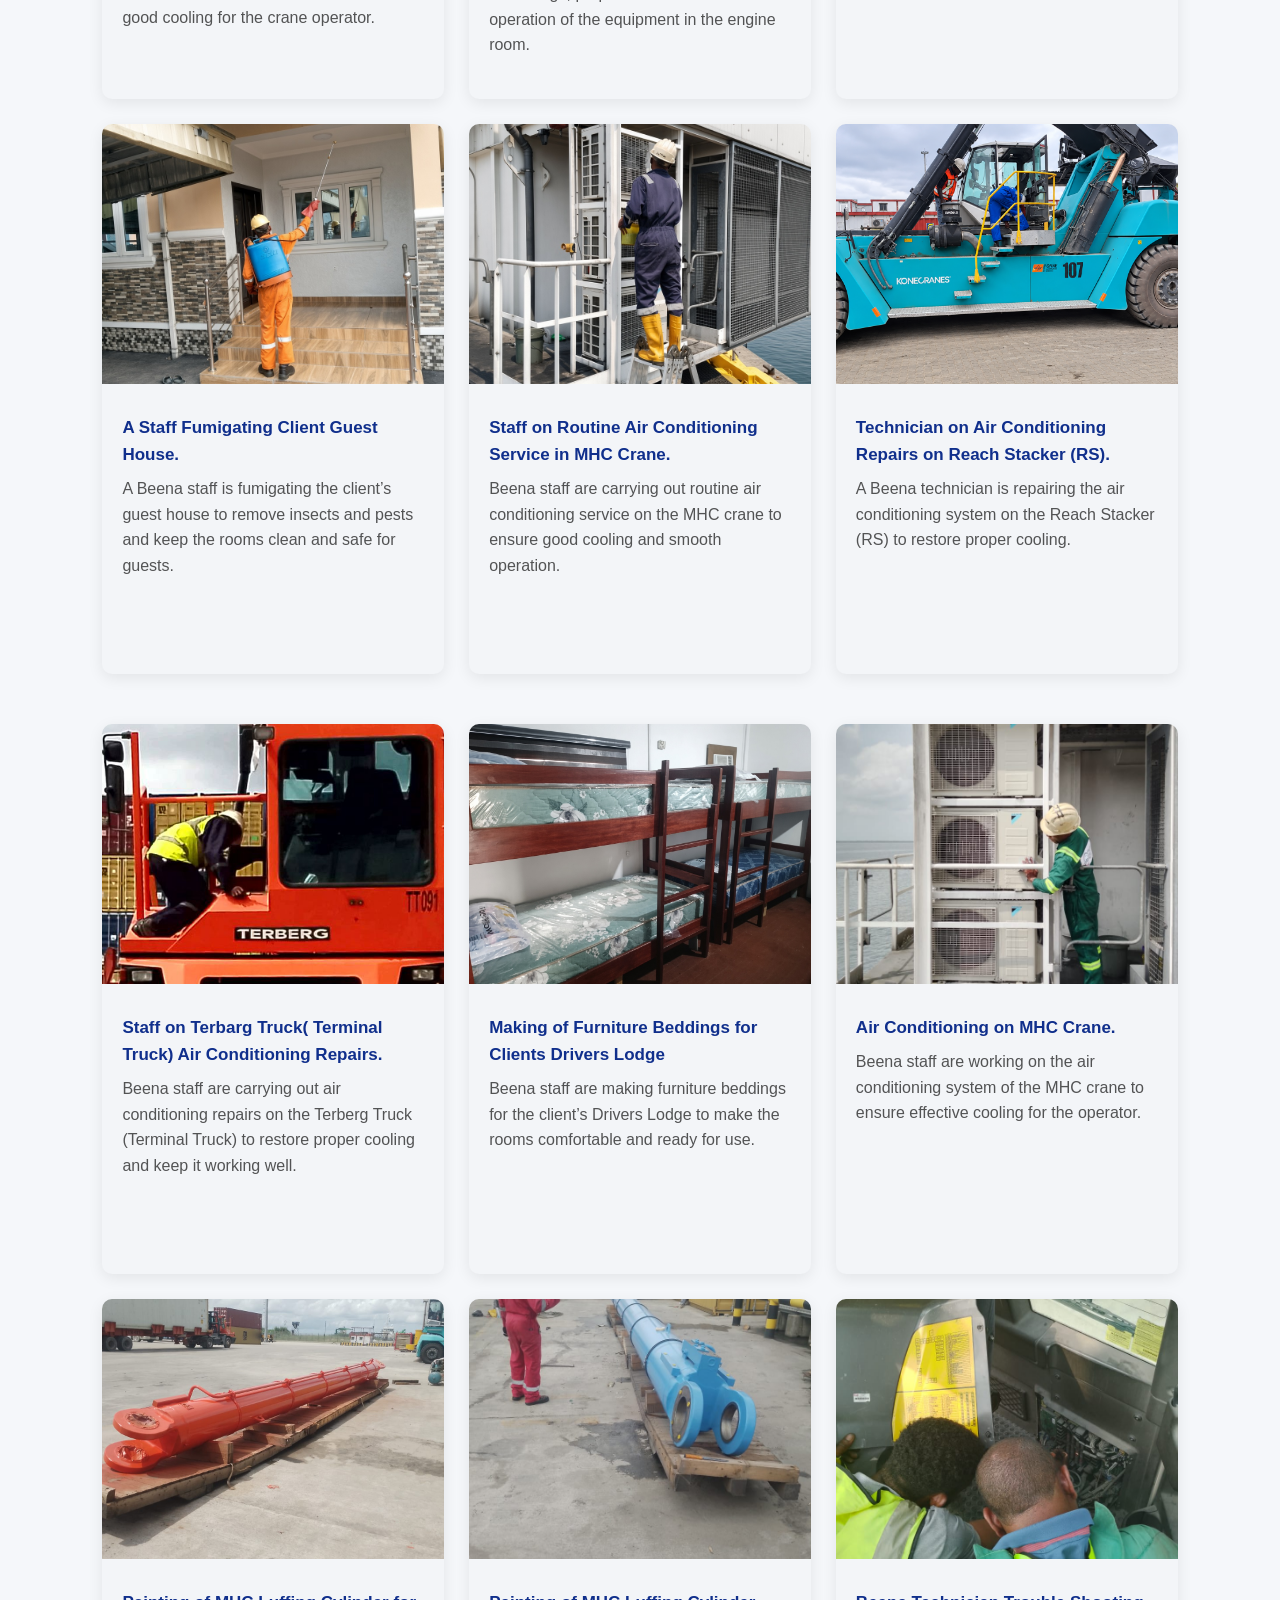
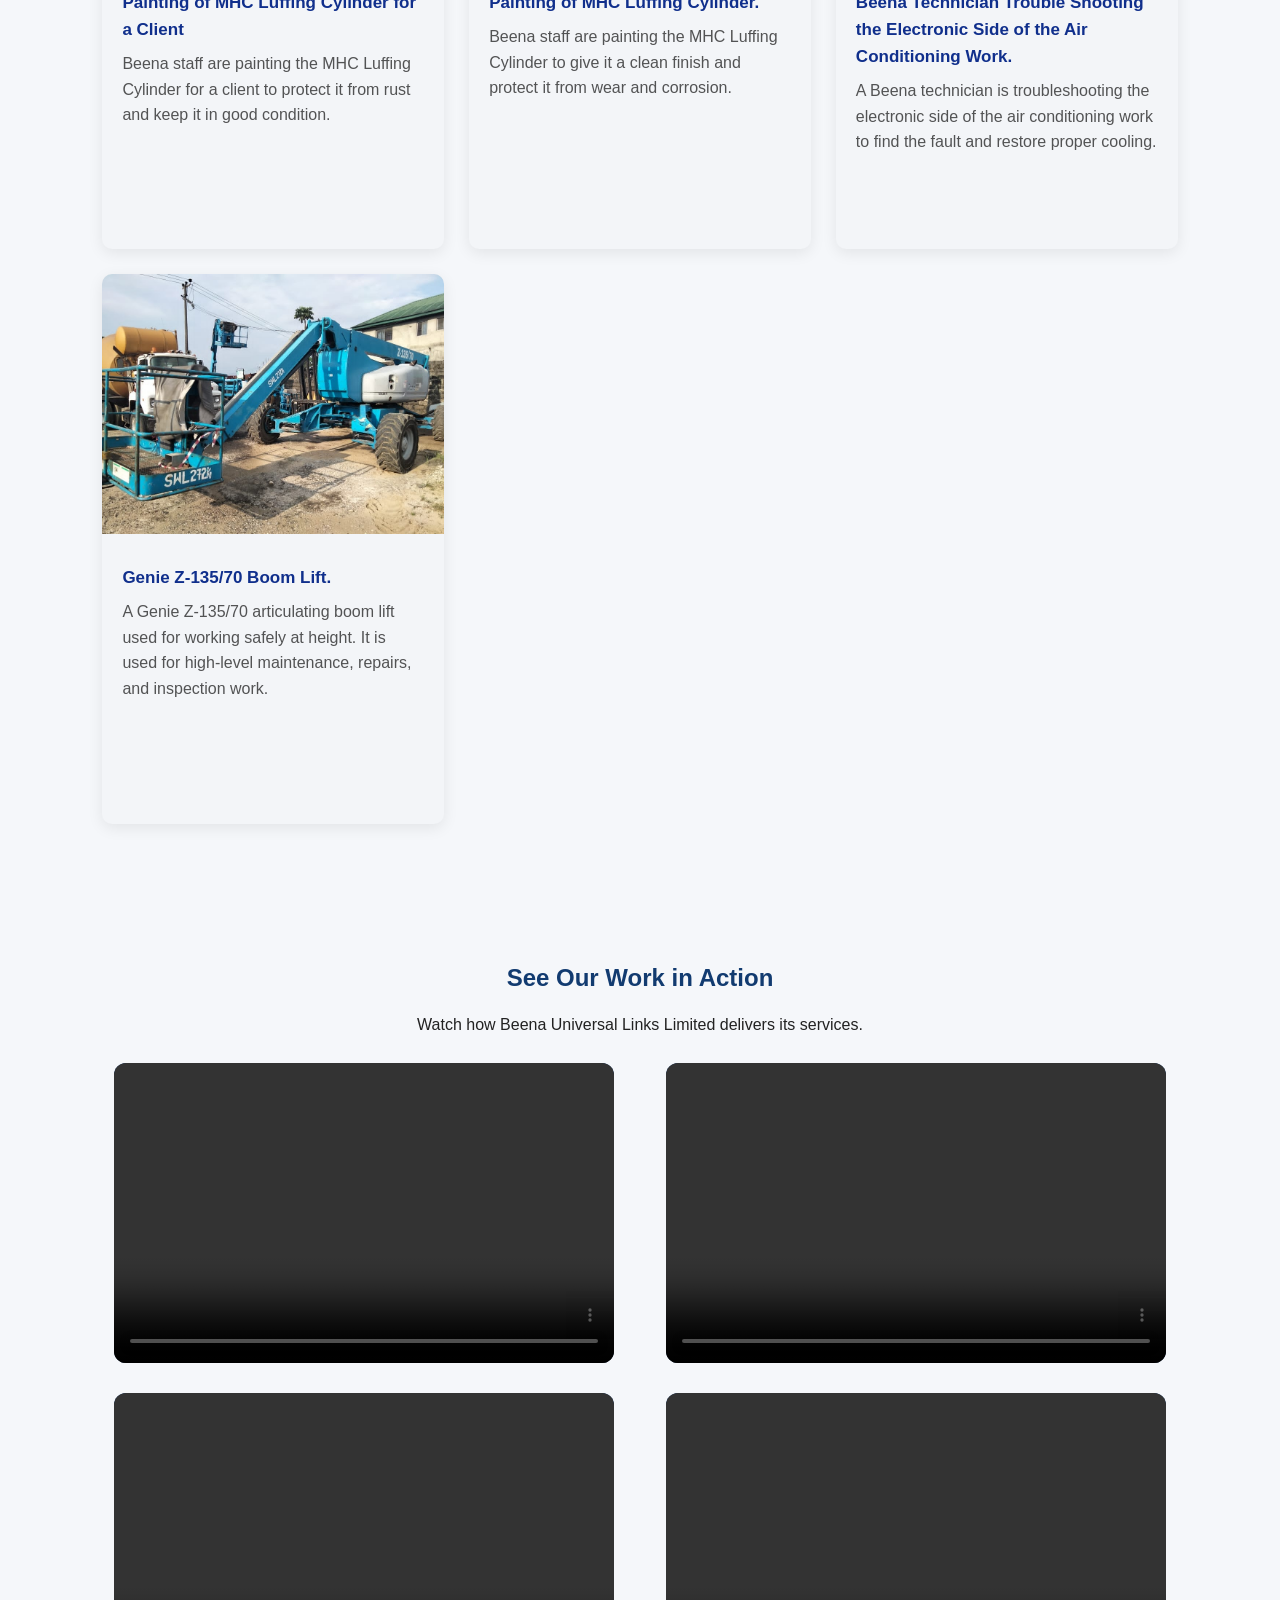
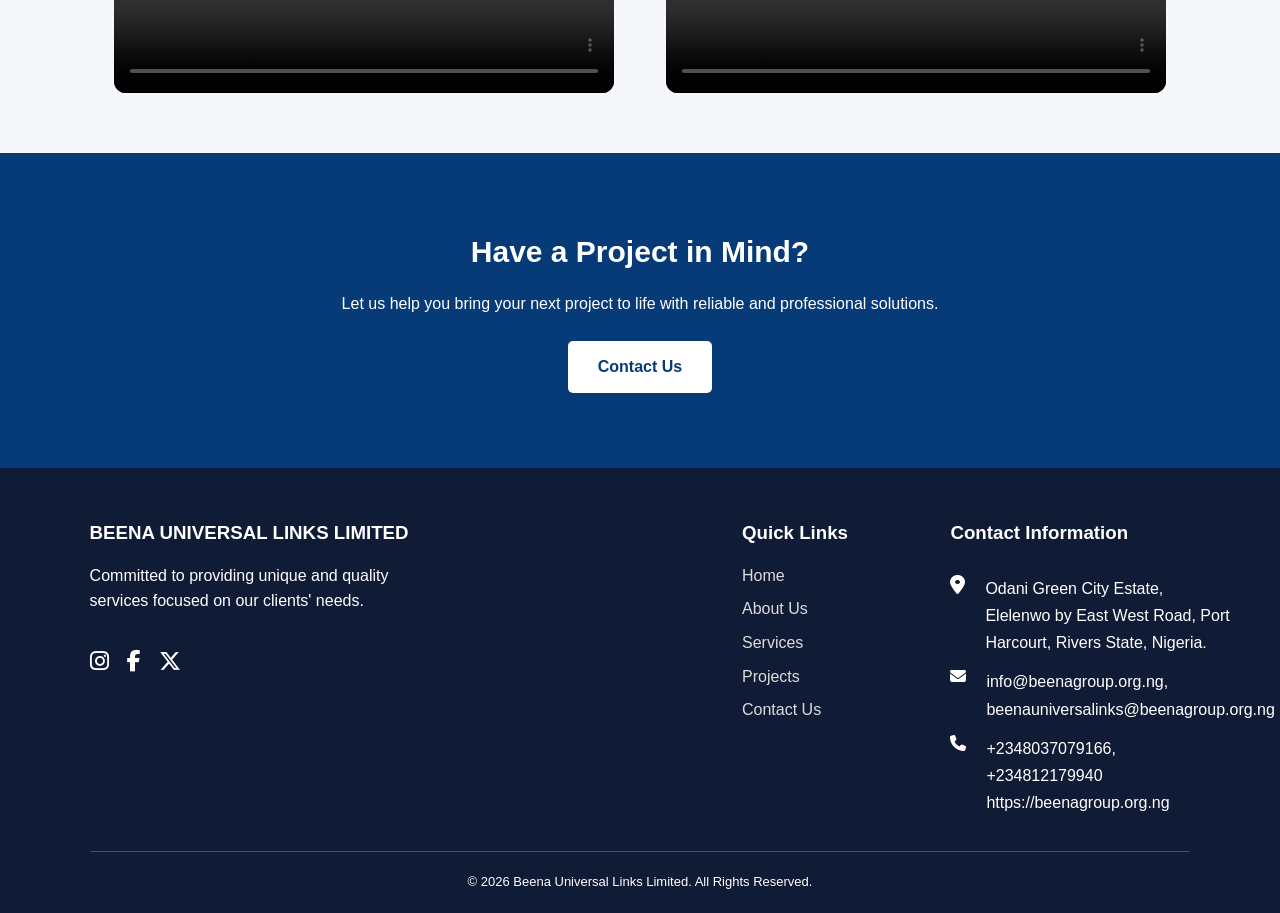
<file: Project.html>
<!DOCTYPE html>
<html lang="en">
<head>
    <meta charset="UTF-8">
    <meta name="viewport" content="width=device-width, initial-scale=1.0">
    <link rel="stylesheet" href="https://cdnjs.cloudflare.com/ajax/libs/font-awesome/6.7.2/css/all.min.css">
    <title>Our Projects | Beena Universal Links Limited</title>

    <link rel="stylesheet" href="CSS/Project.css">
</head>

<body>


        <!-- NAVIGATION BAR -->
    <header>
        <nav class="navbar">

            <div class="logo">
                <!-- <a href="index.html">
                    BEENA
                </a> -->
                <img  src="IMAGES/beena logo.jpeg" alt="">            </div>
      <button class="menu-toggle" id="menu-toggle"
        aria-label="Open navigation menu"
        aria-expanded="false">
    <i class="fa-solid fa-bars"></i></button>

            <ul class="nav-links">
                
                <li><a href="index.html">Home</a></li>
                <li><a href="About-Us.html">About Us</a></li>
                <li><a href="Services.html">Services</a></li>
                <li><a href="Project.html">Projects</a></li>
                <li><a href="Contact-Us.html">Contact Us</a></li>
                <a href="https://beenagroup.org.ng:2096/" 
               class="webmail-link" 
               target="_blank" 
               rel="noopener noreferrer">
               <i class="fa-solid fa-envelope"></i>
                Webmail
               </a>
                <li></li>
                </ul>

            <a href="Contact-Us.html" class="nav-btn">
                Get In Touch            </a>        </nav>
    </header>

    <main>

        <!-- Projects Hero -->
        <section class="projects-hero">
            <div class="hero-overlay">
                <p class="hero-label">OUR WORK</p>
                <h1>Our Projects</h1>
                <p>
                    Delivering quality, precision and excellence
                    through every project we undertake.
                </p>
            </div>
        </section>


        <!-- Projects Introduction -->
        <section class="projects-intro">

            <p class="section-label">WHAT WE DO</p>

            <h2>Turning Ideas Into Results</h2>

            <p>
                At Beena Universal Links Limited, we are committed
                to delivering reliable solutions through procurement,
                fabrication, construction and maintenance.

                Our work reflects our dedication to quality,
                professionalism and client satisfaction.
            </p>

        </section>


        <!-- Project Portfolio -->
        <section class="projects-section">

            <div class="projects-heading">
                <p class="section-label">OUR PORTFOLIO</p>
                <h2>Explore Our Projects</h2>
                <p>
                    A showcase of our expertise and commitment
                    to delivering excellent solutions.
                </p>
            </div>







            <div class="projects-container">

        <div class="project-card ">
<img src="IMAGES/AC checking.png" alt="">

            <div class="project-info">
                <h3>Beena Technician on MHC Mrane on Routine Air Conditioning Maintenance/ Services .</h3>
                <p>The work includes inspection, cleaning and general servicing to ensure the system works efficiently and provides good cooling for the crane operator.</p>
            </div>
        </div>


        <div class="project-card">
            <img src="IMAGES/ONNE.png" alt="">

            <div class="project-info">
                <h3> Beena Staff Undertake Additional Installation/Fabrication of 5Hp Air Conditioning in the Engine Room of MHC Crane. </h3>
                <p>The work involves fabrication of supports and fittings, proper installation and safe operation of the equipment in the engine room.</p>
            </div>
        </div>
  <div class="project-card">
          <img src="IMAGES/Analysis output 4.png" alt="">

            <div class="project-info">
                <h3> Beena Technician Repairing Terberg Truck Air Conditioning.</h3>
                <p>The repair work includes diagnosing the fault, fixing the affected components and ensure the truck is comfortable and ready for operation.</p>
            </div>
      </div>
          <div class="project-card">
            <img src="IMAGES/EhTGE.jpg" alt="">

            <div class="project-info">
                <h3> A Staff Fumigating Client Guest House. </h3>
                <p>A Beena staff is fumigating the client’s guest house to remove insects and pests and keep the rooms clean and safe for guests.</p>
            </div>
        </div>
          <div class="project-card">
 <img src="IMAGES/AC cleaning.png" alt="">
      

            <div class="project-info">
                <h3>Staff on Routine Air Conditioning Service in MHC Crane.</h3>
                <p>Beena staff are carrying out routine air conditioning service on the MHC crane to ensure good cooling and smooth operation.</p>
            </div>
        </div>

        <div class="project-card">
            <img src="IMAGES/Teal Konecranes Reach Stacker Inspection.png"
                 alt="Marine project">

            <div class="project-info">
                <h3>Technician on Air Conditioning Repairs on Reach Stacker (RS).</h3>
                <p>A Beena technician is repairing the air conditioning system on the Reach Stacker (RS) to restore proper cooling.</p>
            </div>
        </div>

    </div>








      <div class="projects-container2">

        <div class="project-card ">
<img src="IMAGES/Analysis output 5.png" alt="">

            <div class="project-info">
                <h3>Staff on Terbarg Truck( Terminal Truck) Air Conditioning Repairs.</h3>
                <p>Beena staff are carrying out air conditioning repairs on the Terberg Truck (Terminal Truck) to restore proper cooling and keep it working well.</p>
            </div>
        </div>


        <div class="project-card">
            <img src="IMAGES/BxXfa.jpg" alt="">

            <div class="project-info">
                <h3> Making of Furniture Beddings for Clients Drivers Lodge</h3>
                <p>Beena staff are making furniture beddings for the client’s Drivers Lodge to make the rooms comfortable and ready for use.</p>
            </div>
        </div>
  <div class="project-card">
          <img src="IMAGES/air conditioning.jpeg" alt="">

            <div class="project-info">
                <h3> Air Conditioning on MHC Crane.</h3>
                <p>Beena staff are working on the air conditioning system of the MHC crane to ensure effective cooling for the operator.</p>
            </div>
      </div>
  

        <div class="project-card">
            <img src="IMAGES/painting of MHC.jpeg"
                 alt="Marine project">

            <div class="project-info">
                <h3> Painting of MHC Luffing Cylinder for a Client</h3>
                <p>Beena staff are painting the MHC Luffing Cylinder for a client to protect it from rust and keep it in good condition.</p>
            </div>
        </div>
        
        <div class="project-card ">
<img src="IMAGES/luffing cylinder.jpeg" alt="">

            <div class="project-info">
                <h3>Painting of MHC Luffing Cylinder.</h3>
                <p>Beena staff are painting the MHC Luffing Cylinder to give it a clean finish and protect it from wear and corrosion.</p>
            </div>
        </div>

  <div class="project-card">
          <img src="IMAGES/beena technicians.jpeg" alt="">

            <div class="project-info">
                <h3>Beena Technician Trouble Shooting the Electronic Side of the Air Conditioning Work.</h3>
                <p>A Beena technician is troubleshooting the electronic side of the air conditioning work to find the fault and restore proper cooling.</p>
            </div>
      </div>
      <div class="project-card">
          <img src="IMAGES/lift crane.jpeg" alt="">

            <div class="project-info">
                <h3>Genie Z-135/70 Boom Lift.</h3>
                <p>A Genie Z-135/70 articulating boom lift used for working safely at height. It is used for high-level maintenance, repairs, and inspection work.</p>
            </div>
      </div>
      

    </div>






        </section>

          <section class="project-video">

    <h2>See Our Work in Action</h2>

    <p>Watch how Beena Universal Links Limited delivers its services.</p>
      <div class="vid-con">
    <video controls>
        <source class="vid" src="VIDEOS/WhatsApp Video 2026-10-28 at 15.36.14 (2).mp4" type="video/mp4">

        Your browser does not support the video element.
    </video>
       <video controls>
        <source class="vid" src="VIDEOS/WhatsApp Video 2026-11-14 at 11.46.46 (1).mp4" type="video/mp4">

        Your browser does not support the video element.
    </video>
       <video controls>
        <source class="vid" src="VIDEOS/WhatsApp Video 2026-11-14 at 11.46.46.mp4" type="video/mp4">

        Your browser does not support the video element.
    </video>
       <video controls>
        <source class="vid" src="VIDEOS/WhatsApp Video 2026-11-14 at 11.46.47.mp4" type="video/mp4">

        Your browser does not support the video element.
    </video>
    </div>

</section>


        <!-- Call To Action -->
        <section class="projects-cta">

            <h2>Have a Project in Mind?</h2>

            <p>
                Let us help you bring your next project to life
                with reliable and professional solutions.
            </p>

            <a href="Contact-Us.html" class="cta-button">
                Contact Us
            </a>

        </section>

    </main>

    
    <!-- FOOTER -->
    <footer>

        <div class="footer-content">

            <div class="footer-about">
                <h3>BEENA UNIVERSAL LINKS LIMITED</h3>

                <p>
                    Committed to providing unique and quality
                    services focused on our clients' needs.
                </p>
                <div class="social-icons">
    <a href="" target="_blank">
        <i class="fa-brands fa-instagram"></i>
    </a>

    <a href="" target="_blank">
        <i class="fa-brands fa-facebook-f"></i>
    </a>

    <a href="" target="_blank">
        <i class="fa-brands fa-x-twitter"></i>
    </a>
</div>
            </div>

            <div class="footer-links">
                <h3>Quick Links</h3>

                <a href="index.html">Home</a>
                <a href="About-Us.html">About Us</a>
                <a href="Services.html">Services</a>
                <a href="Project.html">Projects</a>
                <a href="Contact-Us.html">Contact Us</a>
            </div>

            <div class="footer-address">
    <h3>Contact Information</h3>

    <p> <i class="fa-solid fa-location-dot"></i> Odani Green City Estate, Elelenwo by East West Road, Port Harcourt, Rivers State, Nigeria. </p>
    <p> <i class="fa-solid fa-envelope"></i> info@beenagroup.org.ng, beenauniversalinks@beenagroup.org.ng </p>
    <p> <i class="fa-solid fa-phone"></i> +2348037079166, +234812179940 <br>
      https://beenagroup.org.ng </p>
          </div>

           
 
</div>


        

        <div class="copyright">
            <p>
                &copy; 2026 Beena Universal Links Limited.
                All Rights Reserved.
            </p>
        </div>

    </footer>

    <script src="JS/Project.js"></script>

</body>
</html>
</file>
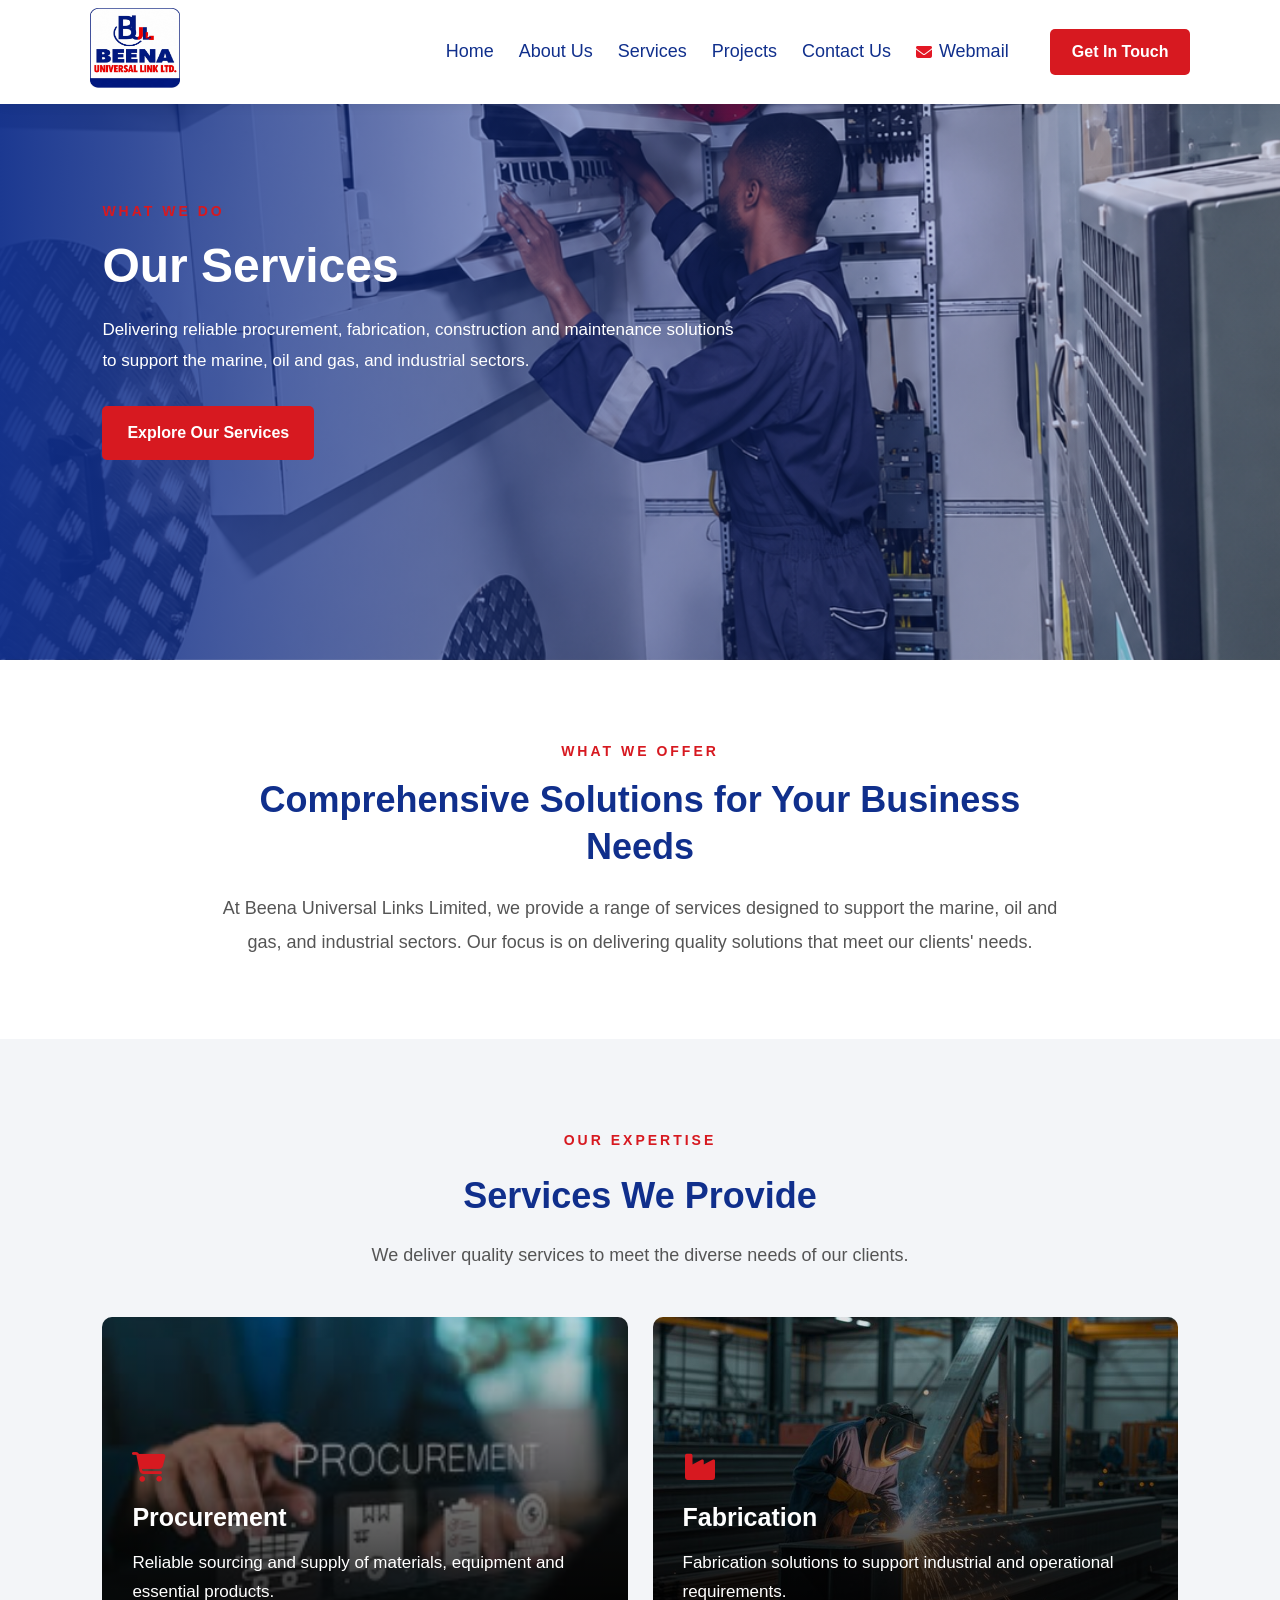
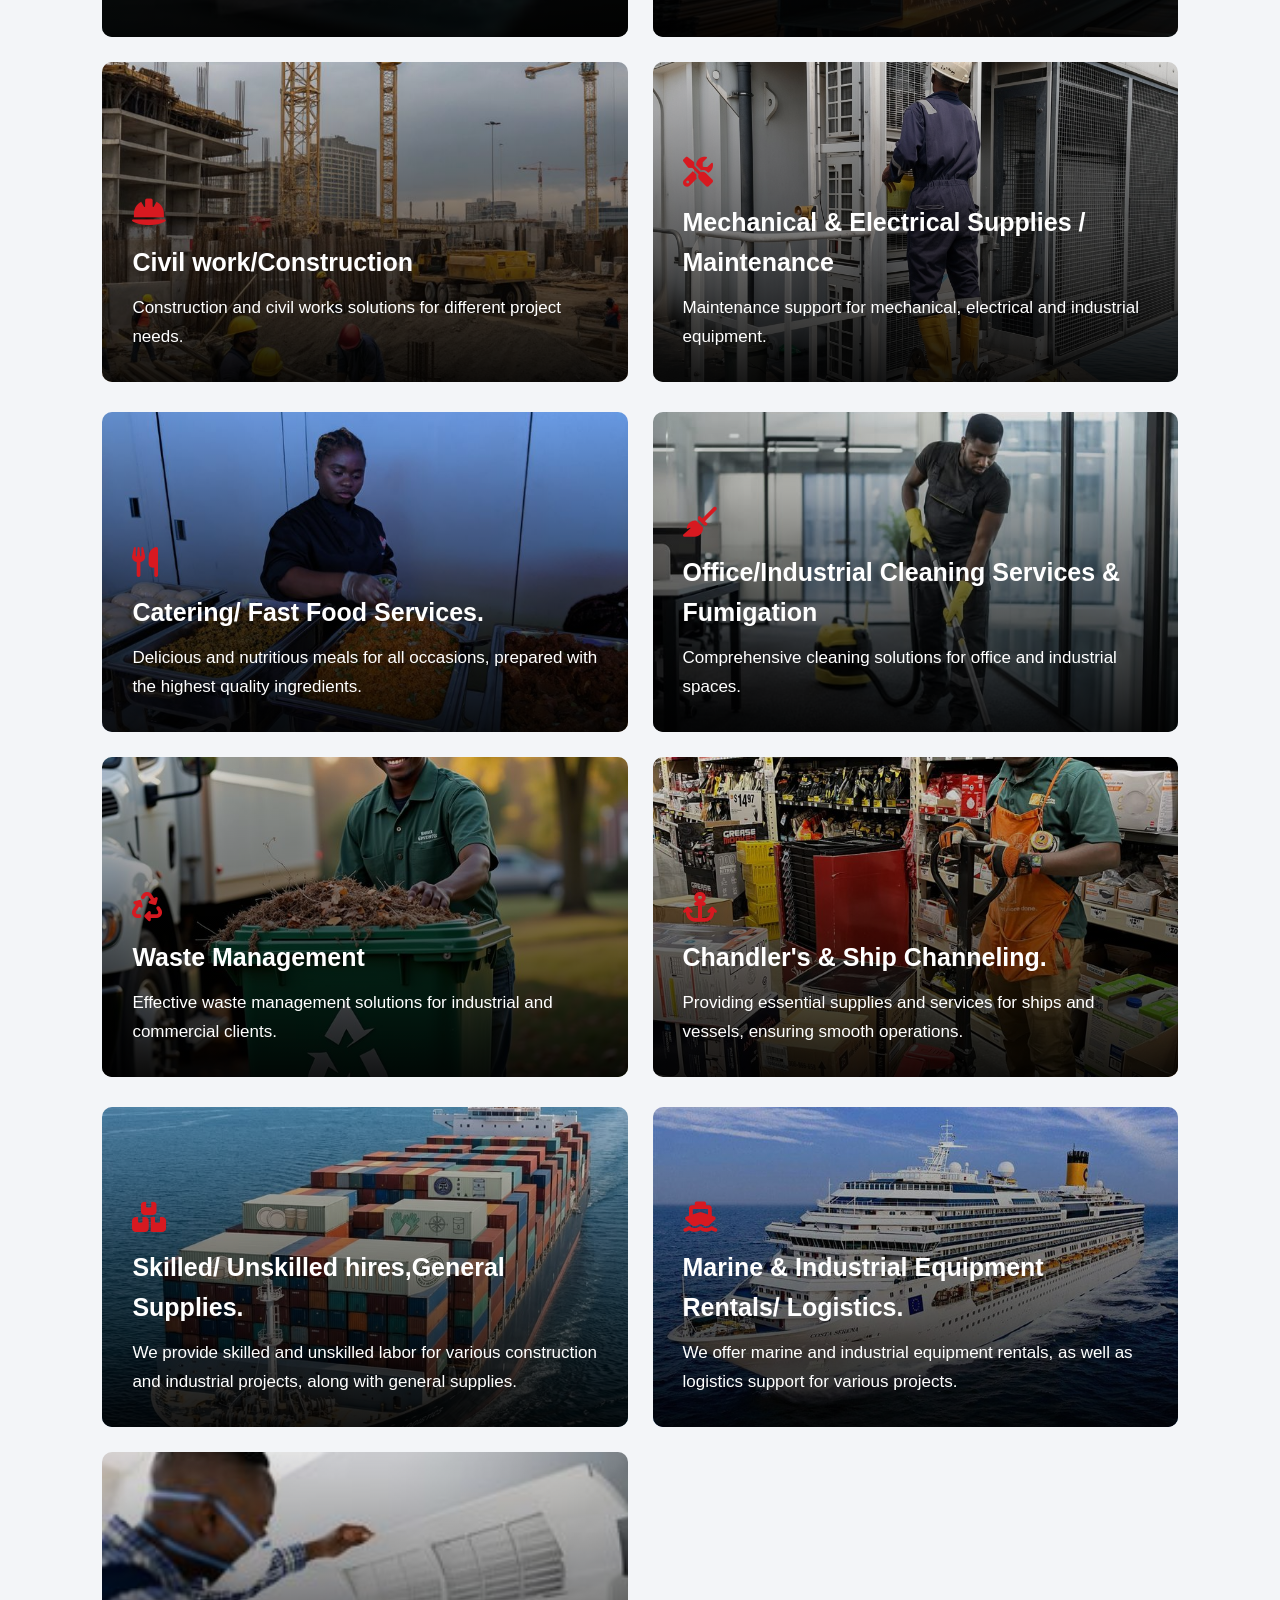
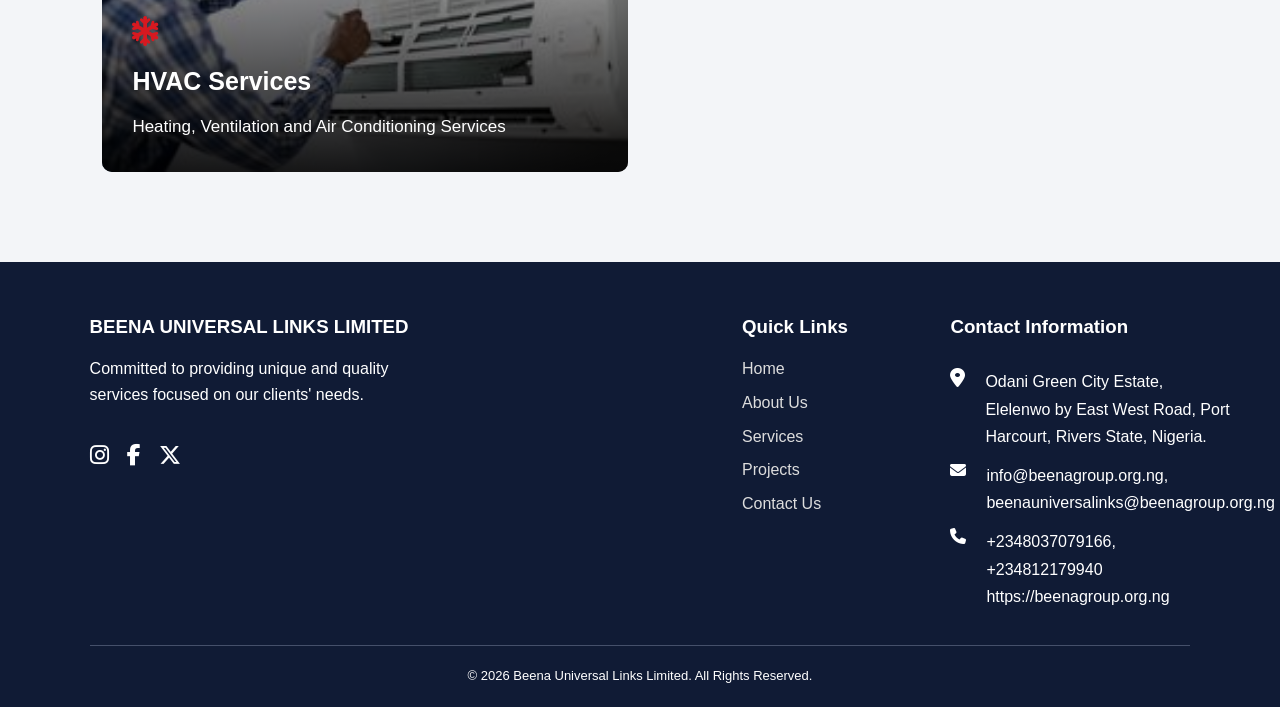
<file: Services.html>
<!DOCTYPE html>
<html lang="en">
<head>
    <meta charset="UTF-8">
    <meta name="viewport" content="width=device-width, initial-scale=1.0">
    <title>Our Services | Beena Universal Links Limited</title>
    <link rel="stylesheet" href="https://cdnjs.cloudflare.com/ajax/libs/font-awesome/6.7.2/css/all.min.css">
    <link rel="stylesheet" href="CSS/Services.css">
</head>
<body>
        <!-- NAVIGATION BAR -->
    <header>
        <nav class="navbar">

            <div class="logo">
                <!-- <a href="index.html">
                    BEENA
                </a> -->
                <img  src="IMAGES/beena logo.jpeg" alt="">            </div>
            <button class="menu-toggle" id="menu-toggle"
        aria-label="Open navigation menu"
        aria-expanded="false">
    <i class="fa-solid fa-bars"></i></button>



            <ul class="nav-links">
                
                <li><a href="index.html">Home</a></li>
                <li><a href="About-Us.html">About Us</a></li>
                <li><a href="Services.html">Services</a></li>
                <li><a href="Project.html">Projects</a></li>
                <li><a href="Contact-Us.html">Contact Us</a></li>
                <a href="https://beenagroup.org.ng:2096/" 
               class="webmail-link" 
               target="_blank" 
               rel="noopener noreferrer">
               <i class="fa-solid fa-envelope"></i>
                Webmail
               </a>
                <li></li>
                </ul>

            <a href="Contact-Us.html" class="nav-btn">
                Get In Touch            </a>        </nav>
    </header>



<section class="services-hero">
    <div class="services-hero-content">
        <p class="services-subtitle">WHAT WE DO</p>

        <h1>Our Services</h1>

        <p>
            Delivering reliable procurement, fabrication,
            construction and maintenance solutions to support
            the marine, oil and gas, and industrial sectors.
        </p>

        <a href="#our-services" class="services-hero-btn">
            Explore Our Services
        </a>
    </div>
</section>
<section class="services-intro">
    <div class="services-intro-content">
        <p class="section-subtitle">WHAT WE OFFER</p>

        <h2>Comprehensive Solutions for Your Business Needs</h2>

        <p>
            At Beena Universal Links Limited, we provide a range
            of services designed to support the marine, oil and gas,
            and industrial sectors. Our focus is on delivering
            quality solutions that meet our clients' needs.
        </p>
    </div>
</section>
<section class="our-services" id="our-services">

    <div class="services-heading">
        <p class="section-subtitle">OUR EXPERTISE</p>
        <h2>Services We Provide</h2>
        <p>
            We deliver quality services to meet the diverse
            needs of our clients.
        </p>
    </div>

    <div class="services-grid">

        <!-- Procurement -->
        <div class="service-card procurement">
            <div class="service-card-content">
                <i class="fa-solid fa-cart-shopping"></i>
                <h3>Procurement</h3>
                <p>
                    Reliable sourcing and supply of materials,
                    equipment and essential products.
                </p>
            </div>
        </div>

        <!-- Fabrication -->
        <div class="service-card fabrication">
            <div class="service-card-content">
                <i class="fa-solid fa-industry"></i>
                <h3>Fabrication</h3>
                <p>
                    Fabrication solutions to support industrial
                    and operational requirements.
                </p>
            </div>
        </div>

        <!-- Construction -->
        <div class="service-card construction">
            <div class="service-card-content">
                <i class="fa-solid fa-helmet-safety"></i>
                <h3>Civil work/Construction</h3>
                <p>
                    Construction and civil works solutions
                    for different project needs.
                </p>
            </div>
        </div>

        <!-- Maintenance -->
        <div class="service-card maintenance">
            <div class="service-card-content">
                <i class="fa-solid fa-screwdriver-wrench"></i>
                <h3>Mechanical & Electrical Supplies / Maintenance</h3>
                <p>
                    Maintenance support for mechanical,
                    electrical and industrial equipment.
                </p>
            </div>
        </div>

    </div>
     <div class="services-grid2">

        <!-- catering -->
        <div class="service-card catering">
            <div class="service-card-content">
               <i class="fa-solid fa-utensils"></i>
                <h3>Catering/ Fast Food Services.</h3>
                <p>
                    Delicious and nutritious meals for all occasions, prepared with the highest quality ingredients.
                </p>
            </div>
        </div>

        <!-- Office/Industrial  Cleaning Services -->
        <div class="service-card cleaning">
            <div class="service-card-content">
             <i class="fa-solid fa-broom"></i>
                <h3>Office/Industrial Cleaning Services & Fumigation</h3>
                <p>
                    Comprehensive cleaning solutions for office and industrial spaces.
                </p>
            </div>
        </div>

        <!-- waste management -->
        <div class="service-card waste">
            <div class="service-card-content">
          <i class="fa-solid fa-recycle"></i>
                <h3>Waste Management</h3>
                <p>
                    Effective waste management solutions for industrial and commercial clients.
                </p>
            </div>
        </div>

        <!-- ship channeling -->
        <div class="service-card ship">
            <div class="service-card-content">
              <i class="fa-solid fa-anchor"></i>
                <h3>Chandler's & Ship Channeling.</h3>
                <p>
                       Providing essential supplies and services for ships and vessels, ensuring smooth operations.  
                </p>
            </div>
        </div>

    </div>
 <div class="services-grid2">

        <!-- skilled -->
        <div class="service-card skilled">
            <div class="service-card-content">
             <i class="fa-solid fa-boxes-stacked"></i>
                <h3>Skilled/ Unskilled hires,General Supplies.</h3>
                <p>
                    We provide skilled and unskilled labor for various construction and industrial projects, along with general supplies.
                </p>
            </div>
        </div>
            <!-- Marine -->
        <div class="service-card marine">
            <div class="service-card-content">
               <i class="fa-solid fa-ship"></i>
                <h3>Marine & Industrial Equipment Rentals/ Logistics.</h3>
                <p>
                    We offer marine and industrial equipment rentals, as well as logistics support for various projects.
                </p>
            </div>
        </div>
           <!-- HVAC -->
        <div class="service-card air">
            <div class="service-card-content">
               <i class="fa-solid fa-snowflake"></i>
                <h3>HVAC Services</h3>
                <p>
                  Heating, Ventilation and Air Conditioning Services
                </p>
            </div>
        </div>

  </div>

      

      

  

    </div>
</section>


    <!-- FOOTER -->
    <footer>

        <div class="footer-content">

            <div class="footer-about">
                <h3>BEENA UNIVERSAL LINKS LIMITED</h3>

                <p>
                    Committed to providing unique and quality
                    services focused on our clients' needs.
                </p>
                <div class="social-icons">
    <a href="" target="_blank">
        <i class="fa-brands fa-instagram"></i>
    </a>

    <a href="" target="_blank">
        <i class="fa-brands fa-facebook-f"></i>
    </a>

    <a href="" target="_blank">
        <i class="fa-brands fa-x-twitter"></i>
    </a>
</div>
            </div>

            <div class="footer-links">
                <h3>Quick Links</h3>

                <a href="index.html">Home</a>
                <a href="About-Us.html">About Us</a>
                <a href="Services.html">Services</a>
                <a href="Project.html">Projects</a>
                <a href="Contact-Us.html">Contact Us</a>
            </div>

            <div class="footer-address">
    <h3>Contact Information</h3>

    <p> <i class="fa-solid fa-location-dot"></i> Odani Green City Estate, Elelenwo by East West Road, Port Harcourt, Rivers State, Nigeria. </p>
    <p> <i class="fa-solid fa-envelope"></i> info@beenagroup.org.ng, beenauniversalinks@beenagroup.org.ng </p>
    <p> <i class="fa-solid fa-phone"></i> +2348037079166, +234812179940 <br>
      https://beenagroup.org.ng </p>
          </div>

           
 
</div>


        

        <div class="copyright">
            <p>
                &copy; 2026 Beena Universal Links Limited.
                All Rights Reserved.
            </p>
        </div>

    </footer>

<script src="JS/Services.js"></script>
</body>
</html>
</file>
<file: CSS/Home.css>
/* GENERAL STYLING */

* {
    margin: 0;
    padding: 0;
    box-sizing: border-box;
}

body {
    font-family: 'Segoe UI', Tahoma, Geneva, Verdana, sans-serif;
    color: #222;
    line-height: 1.6;
}

a {
    text-decoration: none;
}



/* WEBMAIL NAVIGATION LINK */

.webmail-link {
    display: inline-flex;
    align-items: center;
    gap: 7px;
    color: #123b70;
    font-size: 15px;
    font-weight: 600;
    text-decoration: none;
    transition: 0.3s ease;
}

.webmail-link i {
    color: #e31825;
    font-size: 16px;
}

.webmail-link:hover {
    color: #e31825;
}


/* NAVIGATION BAR */

header {
    background-color: #ffffff;
    width: 100%;
    box-shadow: 0 2px 10px rgba(0, 0, 0, 0.08);
    position: fixed;
    z-index: 1;
}

.navbar {
    display: flex;
    justify-content: space-between;
    align-items: center;
    padding: 8px 7%;
}

.logo img {
   width: 90px;
   height: 80px;
   object-fit: fill ;
}
/* HAMBURGER MENU */

.menu-toggle {
    display: none;
    background: none;
    border: none;
    color: #102F8C;
    font-size: 28px;
    cursor: pointer;
}


.nav-links {
    display: flex;
    list-style: none;
    gap: 25px;
    padding-left: 250px;
}

.nav-links a {
    color: #102F8C;
    font-size: 18px;
    font-weight: 500;
}

.nav-links a:hover {
    color: #D71920;
}

.nav-btn {
    background-color: #D71920;
    color: white;
    padding: 10px 22px;
    border-radius: 5px;
    font-weight: bold;
}


/* HERO SECTION */

.hero {
    min-height: 550px;
    display: flex;
    align-items: center;
    padding: 200px 7%;

    background:
        linear-gradient(
            to right,
            rgba(8, 28, 75, 0.90),
            rgba(8, 28, 75, 0.75),
            rgba(8, 28, 75, 0.05)
        ),
        url("..//IMAGES/home hero picture.png");

    background-size: cover;
    background-position: center;
}

.hero-content {
    max-width: 650px;
    color: white;
}

.hero-subtitle {
    color: #ff555b;
    font-weight: bold;
    letter-spacing: 2px;
    margin-bottom: 15px;
}

.hero h1 {
    font-size: 48px;
    line-height: 1.2;
    margin-bottom: 20px;
}

.hero-content > p:not(.hero-subtitle) {
    font-size: 18px;
    margin-bottom: 25px;
}

.hero-buttons {
    display: flex;
    gap: 15px;
    flex-wrap: wrap;
}

.primary-btn {
    display: inline-block;
    background-color: #D71920;
    color: white;
    padding: 13px 22px;
    border-radius: 5px;
    font-weight: bold;
}

.secondary-btn {
    display: inline-block;
    background-color: white;
    color: #102F8C;
    padding: 13px 22px;
    border-radius: 5px;
    font-weight: bold;
}

.primary-btn:hover,
.nav-btn:hover {
    background-color: #a91219;
}


/* ABOUT SECTION */

.about-section {
    padding: 80px 7%;
    padding-bottom: 200px;
    background-color: white;
}

.about-content {
    max-width: 900px;
    margin: auto;
    text-align: center;
}

.section-label {
    color: #D71920;
    font-weight: bold;
    letter-spacing: 2px;
    margin-bottom: 12px;
}
.container {
    display: flex;
    gap: 180px;
    padding-left: 0px;
    position: relative;
    top: 50px;
    right: 170px;
    width: 1200px;
    height: 500px;
    max-width: 1200px;
    margin: 0 auto;
    padding: 20px;
    box-sizing: border-box;
    
}
.image2  {
    /* width: 350px;
    height: 350px; */
    border-radius: 10px;
    position: relative;
    left: 120px;
    top: -150px;
    width: 100%;
    max-width: 600px;
    height: 350px;
    display: block;
    margin: auto;
    object-fit: cover;
}
.image1 {
    /* width: 300px;
    height: 400px; */
    border-radius: 20px;
    width: 100%;
    max-width: 600px;
    height: auto;
    display: block;
    margin: auto;
    object-fit: cover;
    
   
}

.about-content h2,
.section-heading h2 {
    color: #102F8C;
    font-size: 34px;
    margin-bottom: 20px;
}
.About-text {
    text-align: left;
    display: flex;
    flex-direction: column;
    justify-content: center;
}

.About-text p {
    margin-bottom: 15px;
    font-size: 22px;
    
    text-align: left;
    color:rgba(0, 0, 0, 0.664);
   
}

.text-link {
    display: inline-block;
    color: #102F8C;
    font-weight: bold;
    margin-top: 15px;
    
}


/* SERVICES SECTION */

.services-section {
    padding: 5px 7%;
    background-color: #F3F5F8;
    text-align: center;
}

.section-heading {
    max-width: 1000px;
    margin: 0 auto 40px;
    
   
}

.section-heading > p:last-child {
    color:rgba(0, 0, 0, 0.664);
    font-size: 18px;
    font-weight: 400;
    position: relative;
    top: -15px;
    
    
    
}

.services-container {
    display: grid;
    grid-template-columns: repeat(4, 1fr);
    gap: 20px;
    margin-bottom: 35px;
}


/* SERVICE CARDS */

.service-card {
    height: 370px;
    position: relative;
    overflow: hidden;
    border-radius: 10px;
    cursor: pointer;

    background-size: cover;
    background-position: center;
}


/* BACKGROUND IMAGES */

.cleaning {
    background-image: url("..//IMAGES/office\ cleaning.jpg");
}

.fabrication {
    background-image: url("..//IMAGES/fabrication.jpg");
}

.construction {
    background-image: url("..//IMAGES/construction.jpg");
}

.maintenance {
    background-image: url("..//IMAGES/AC\ checking.png");
}


/* BLUR OVERLAY */

.service-card::before {
    content: "";
    position: absolute;
    inset: 0;

    background: rgba(8, 28, 75, 0.45);
    backdrop-filter: blur(5px);
    -webkit-backdrop-filter: blur(5px);

    opacity: 0;
    transition: opacity 0.5s ease;
}


/* SERVICE TEXT */

.service-info {
    position: absolute;
    bottom: 0;
    left: 0;

    width: 100%;
    padding: 25px;

    color: white;
    z-index: 1;

    /* Keep the heading visible */
    transform: translateY(calc(100% - 30px));

    transition: transform 0.5s ease;
}


/* HEADING */

.service-info h3 {
    color: #D71920;
    font-size: 23px;
    margin-bottom: 12px;
}




.service-info p {
    color: white;
    font-size: 16px;
    line-height: 1.6;
    
}




.service-card:hover::before {
    opacity: 1;
}

.service-card:hover .service-info {
    transform: translateY(0);
}




.projects-section {
    padding: 85px 7%;
    background-color: #ffffff;
}

.projects-section .section-heading {
    text-align: center;
}

.projects-container {
    display: grid;
    grid-template-columns: repeat(3, 1fr);
    gap: 25px;
}

.project-card {
    position: relative;
    overflow: hidden;
    border-radius: 10px;
    background-color: #f3f5f8;
    box-shadow: 0 4px 15px rgba(0, 0, 0, 0.08);
}

.project-card img {
    width: 100%;
    height: 260px;
    object-fit: cover;
    display: block;
    transition: transform 0.5s ease;
}

.project-card:hover img {
    transform: scale(1.06);
}

.project-info {
    padding: 20px;
}

.project-info h3 {
    color: #102F8C;
    margin-bottom: 8px;
}

.project-info p {
    color:rgba(0, 0, 0, 0.664);
    font-size: 16px;
    font-weight: 400;
}

.projects-button {
    text-align: center;
    margin-top: 35px;
}


/* CLIENT LOGOS SECTION */

.clients-section {
    padding: 60px 0;
    background: #ffffff;
    overflow: hidden;
}

.clients-heading {
    text-align: center;
    margin-bottom: 35px;
    padding: 0 20px;
}

.clients-heading h2 {
    color: #123b70;
    font-size: 30px;
    margin-bottom: 10px;
}

.clients-heading p {
    color: #666;
    font-size: 15px;
}

.logo-slider {
    width: 100%;
    overflow: hidden;
}

.logo-track {
    display: flex;
    align-items: center;
    width: max-content;
    animation: scrollLogos 30s linear infinite;
}

.logo-item {
    width: 250px;
    height: 100px;
    margin: 0 25px;
    display: flex;
    align-items: center;
    justify-content: center;
    flex-shrink: 0;
}

.logo-item img {
    max-width: 300px;
    max-height: 100px;
    width: auto;
    height: auto;
    object-fit: cover;
} 

@keyframes scrollLogos {
    from {
        transform: translateX(0);
    }

    to {
        transform: translateX(-50%);
    }
}

/* Pause when mouse hovers over logos */
.logo-slider:hover .logo-track {
    animation-play-state: paused;
}



/* CONTACT CALL TO ACTION */

.contact-cta {
    background-color: #102F8C;
    color: white;
    text-align: center;
    padding: 70px 7%;
}

.contact-cta h2 {
    font-size: 32px;
    margin-bottom: 15px;
}

.contact-cta p {
    margin-bottom: 25px;
}
.btn {
    display: inline-block;
    background-color: white ;
    color: #102F8C;
    padding: 13px 22px;
    border-radius: 5px;
    font-weight: bold;
}
.btn:hover {
    background-color: #a91219;
    color: white;
}


/* FOOTER */

footer {
    background-color: #101b35;
    color: white;
    padding: 50px 7% 20px;
}

.footer-content {
    display: flex;
    justify-content: space-between;
    gap: 40px;
    margin-bottom: 35px;
}

.footer-about{
      max-width: 350px;
}
.footer-links {
    max-width: 350px;
    position: relative;
    left: 120px;
}

.footer-content h3 {
    margin-bottom: 15px;
}

.footer-links a {
    display: block;
    color: #ddd;
    margin-bottom: 8px;
}
.social-icons {
    display: flex;
    gap: 18px;
    padding-top: 30px;
}

.social-icons a {
    color: white;
    font-size: 22px;
    transition: 0.3s ease;
}

.social-icons a:hover {
    color: #D71920;
    transform: translateY(-4px);
}


.footer-container {
    display: flex;
    justify-content: space-between;
    align-items: flex-start;
    gap: 30px;
}


.fa-location-dot {
    font-size: 20px;
}
.footer-address {
    max-width: 280px;
    display: flex;
    flex-direction: column;
    align-items: flex-start;
    gap: 12px;
    position: relative;
    left: 40px;
}


.footer-address p {
    display: flex;
    align-items: flex-start;
    gap: 20px;
    line-height: 1.7;
    margin: 0;
}

.footer-address h3 {
    color: white;
    margin-bottom: 15px;
}

.footer-address p {
    color: white;
    line-height: 1.7;
}
.copyright {
    text-align: center;
    border-top: 1px solid #45506a;
    padding-top: 20px;
    font-size: 13px;
}

.copyright {
    width: 100%;
    text-align: center;
    margin-top: 30px;
}
/* SCROLL ANIMATIONS */

.reveal {
    opacity: 0;
    transform: translateY(50px);
    transition: opacity 0.8s ease, transform 0.8s ease;
}

.reveal.active {
    opacity: 1;
    transform: translateY(0);
}

@media (prefers-reduced-motion: reduce) {
    .reveal {
        opacity: 1;
        transform: none;
        transition: none;
    }
}


/* PROJECTS RESPONSIVENESS */

@media (max-width: 900px) {
    .projects-container {
        grid-template-columns: repeat(2, 1fr);
    }
}

@media (max-width: 600px) {
    .projects-container {
        grid-template-columns: 1fr;
    }
}

/* TABLET RESPONSIVENESS */

@media (max-width: 900px) {

    .navbar {
        flex-wrap: wrap;
        gap: 20px;
    }

    .nav-links {
        gap: 15px;
        flex-wrap: wrap;
    }

    .services-container {
        grid-template-columns: repeat(2, 1fr);
    }

}

/* MOBILE NAVIGATION */

@media (max-width: 768px) {

    .navbar {
        position: relative;
        padding: 8px 5%;
    }

    .menu-toggle {
        display: block;
    }

    .nav-links {
        display: none;
        flex-direction: column;
        position: absolute;
        top: 100%;
        left: 0;
        width: 100%;
        background-color: #ffffff;
        padding: 20px 5%;
        gap: 20px;
        z-index: 1000;
    }

    .nav-links.active {
        display: flex;
    }

    .nav-links a {
        font-size: 16px;
    }

    .nav-btn {
        display: none;
    }

.services-section {
    padding: 85px 7%;
    background-color: #F3F5F8;
    text-align: center;
    margin-top: 600px;
}
.container {
    display: flex;
    flex-direction: column;
    gap: 0px;
    position: relative;
    top: 0px;
    align-items: center;
    max-width: 700px;
   
    
}
.About-text {
    text-align: center;
    display: flex;
    flex-direction: column;
    margin-top: -50px;
    gap:100px;
}
.ph{
    position: absolute;
    top: 400px;
    left: 250px;
   
}
 .pa {
    position: absolute;
    top: 540px;
    left: 250px;
 }
.About-text p {
    margin: 15px auto;
    margin-top: 140px;
    font-size: 18px;
    width: 70%;
   
    text-align: center;
    color:rgba(0, 0, 0, 0.664);
   
}

.text-link {
    display: inline-block;
    color: #102F8C;
    font-weight: bold;
    margin-top: 15px;
    position: relative;
    top: 430px;
    left: 130px;
    
}
.footer-links{
    position: relative;
    left: 10px;
}
.footer-address{
    position: relative;
    left: 5px;
}
.img-con{
    display: flex;
    position: relative;
    left: 130px;
    
}

.image2  {
    border-radius: 10px;
    max-width: 300px;
    max-height: 400px;
    position: relative;
    
    left:-100px;
    top: 130px;
 
 
    margin: 0 auto;
}
.image1  {
   
   max-height: 400px;
    max-width: 300px;
     border-radius: 10px;
     margin: 0 auto;
}

}


/* MOBILE RESPONSIVENESS */

@media (max-width: 600px) {

    .navbar {
        flex-direction: column;
    }

    .nav-links {
        justify-content: center;
        gap: 15px;
    }

    .nav-btn {
        display: none;
    }

    .hero {
        min-height: 480px;
        padding: 200px 6%;
    }
       .img-con {
    display: flex;
    flex-direction: column;
    gap: 160px;
  }
.image2  {
    border-radius: 10px;
    max-width: 300px;
    max-height: 400px;
    position: relative;
    left:0px;
 
    margin: 0 auto;
}
.image1  {
   
   max-height: 400px;
    max-width: 300px;
    height: auto;
     border-radius: 10px;
     margin: 0 auto;
}
.About-text {
    text-align: center;
    display: flex;
    flex-direction: column;
    margin-top: -250px;
    gap:0px;
}
 .pa {
    position: absolute;
    top: 850px;
    left: 200px;
 }
.About-text p {
    margin: 15px auto;
    margin-top: 140px;
    font-size: 18px;
    width: 40%;
   
    text-align: center;
    color:rgba(0, 0, 0, 0.664);
   
}

    .hero h1 {
        font-size: 34px;
    }

    .hero-content > p:not(.hero-subtitle) {
        font-size: 15px;
    }

    .about-section,
    .services-section {
        padding: 65px 6%;
    }

    .about-content h2,
    .section-heading h2 {
        font-size: 27px;
    }


    .services-container {
        grid-template-columns: 1fr;
    }

    .contact-cta h2 {
        font-size: 26px;
    }

    .footer-content {
        flex-direction: column;
    }

}

/* Mobile responsive */
@media (max-width: 600px) {
    .clients-section {
        padding: 45px 0;
    }

    .clients-heading h2 {
        font-size: 23px;
    }

    .logo-item {
        width: 130px;
        height: 80px;
        margin: 0 15px;
    }

    .logo-item img {
        max-width: 110px;
        max-height: 60px;
    }
}
</file>
<file: CSS/About-Us.css>
* {
    margin: 0;
    padding: 0;
    box-sizing: border-box;
}

body {
    font-family: 'Segoe UI', Tahoma, Geneva, Verdana, sans-serif;
    color: #222;
    line-height: 1.6;
}

a {
    text-decoration: none;
}


/* NAVIGATION BAR */

header {
    background-color: #ffffff;
    position: fixed;
    z-index: 1;
    width: 100%;
    box-shadow: 0 2px 10px rgba(0, 0, 0, 0.08);
}

.navbar {
    display: flex;
    justify-content: space-between;
    align-items: center;
    padding: 8px 7%;
}

.logo img {
   width: 90px;
   height: 80px;
   object-fit: fill ;
}

/* HAMBURGER MENU */

.menu-toggle {
    display: none;
    background: none;
    border: none;
    color: #102F8C;
    font-size: 28px;
    cursor: pointer;
}




.nav-links {
    display: flex;
    list-style: none;
    gap: 25px;
    padding-left: 250px;
}

.nav-links a {
    color: #102F8C;
    font-size: 18px;
    font-weight: 500;
}

.nav-links a:hover {
    color: #D71920;
}

.nav-btn {
    background-color: #D71920;
    color: white;
    padding: 10px 22px;
    border-radius: 5px;
    font-weight: bold;
}


/* ABOUT US HERO SECTION */

.about-hero {
    min-height: 500px;
    display: flex;
    align-items: center;
    padding: 200px 8%;
    background: linear-gradient(
        to right,
        rgba(16, 47, 140, 0.95),
        rgba(16, 47, 140, 0.20),
        rgba(16, 47, 140, 0.2)
    ),
    url("..//IMAGES/Businesses\ Trust\ SDH.jpg");

    background-size: cover;
    background-position: center;
}

.about-hero-content {
    max-width: 650px;
    color: white;
}

.about-subtitle {
    color: #D71920;
    font-size: 14px;
    font-weight: bold;
    letter-spacing: 3px;
    margin-bottom: 15px;
}

.about-hero h1 {
    font-size: 48px;
    line-height: 1.2;
    margin-bottom: 20px;
}

.about-hero-content > p:not(.about-subtitle) {
    font-size: 17px;
    line-height: 1.8;
    margin-bottom: 30px;
}

.about-hero-btn {
    display: inline-block;
    background-color: #D71920;
    color: white;
    padding: 14px 25px;
    border-radius: 5px;
    text-decoration: none;
    font-weight: bold;
    transition: 0.3s;
}

.about-hero-btn:hover {
    background-color: white;
    color: #102F8C;
}


/* WHO WE ARE SECTION */

.who-we-are {
    padding: 90px 8%;
    background-color: #ffffff;
}

.who-we-are-content {
    /* max-width: 850px; */
    margin: auto;
}
.img-contain {
    display: flex;
    justify-content: center;
    align-items: center;
    gap: 60px;
}
.about-image {
    width: 500px;
    height: 600px;
   
}
.img1 {
    width: 500px;
    height: 600px;
     border-radius: 10px;
}
.section-subtitle {
    color: #D71920;
    font-size: 14px;
    font-weight: bold;
    letter-spacing: 3px;
    margin-bottom: 15px;
    text-align: center;
}

.who-we-are h2 {
    color: #102F8C;
    font-size: 36px;
    margin-bottom: 25px;
    line-height: 1.3;
    text-align: center;
}

.who-we-are-content p:not(.section-subtitle) {
    color:rgba(0, 0, 0, 0.664);
    font-size: 22px;
    line-height: 1.9;
    margin-bottom: 18px;
}




/* MISSION AND VISION SECTION */

.mission-vision {
    padding: 80px 8%;
    background-color: #F3F5F8;
    height: 400px;
    width: 100%;
    background: linear-gradient(
        rgb(16, 47, 140, 0.30)
      
    ),
      
     url("..//IMAGES/How\ to\ write\ professional\ brand\ story\,\ a\ powerful\ mission\ and\ vision\ statement.jpg");
    background-size: cover;
    background-position: center;
}


.mission-vision-container {
    display: flex;
    justify-content: center;
    gap: 30px;
    max-width: 1100px;
    margin: auto;
}

.mission-card,
.vision-card {
    flex: 1;
    background-color: #ffffff;
    padding: 40px 30px;
    border-radius: 10px;
    text-align: center;
    /* border-bottom: 4px solid #D71920; */
    border-bottom: 4px solid #D71920;
    box-shadow: 0 5px 20px rgba(0, 0, 0, 0.06);
    transition: 0.3s ease;
}

.mission-card:hover,
.vision-card:hover {
     transform: translateY(-8px);
    box-shadow: 0 8px 25px rgba(0, 0, 0, 0.3);
}
.mission-icon,
.vision-icon {
    font-size: 45px;
    color: #D71920;
    margin-bottom: 20px;
}

.mission-card h2,
.vision-card h2 {
    color: #102F8C;
    font-size: 25px;
    margin-bottom: 15px;
}

.mission-card p,
.vision-card p {
     color:rgba(0, 0, 0, 0.664);
     font-size: 17px;
    font-weight: 400;
    line-height: 1.8;
}

/* WHAT GUIDES US SECTION */
.our-values {
    padding: 90px 8%;
    background-color: #ffffff;
}

.values-heading {
    max-width: 700px;
    margin: 0 auto 45px;
    text-align: center;
}

.values-heading h2 {
    color: #102F8C;
    font-size: 36px;
    margin-bottom: 15px;
}

.values-heading > p:last-child {
    color:rgba(0, 0, 0, 0.664);
    font-size: 18px;
    font-weight: 400;
    line-height: 1.8;
}

.values-container {
    display: grid;
    grid-template-columns: repeat(4, 1fr);
    gap: 25px;
    max-width: 1200px;
    margin: auto;
}

.value-card {
    padding: 35px 22px;
    background-color: #F3F5F8;
    text-align: center;
    border-radius: 8px;
    border-bottom: 4px solid #D71920;
    transition: 0.3s ease;
}

.value-card:hover {
    transform: translateY(-8px);
    box-shadow: 0 8px 25px rgba(0, 0, 0, 0.1);
}

.value-card i {
    font-size: 35px;
    color: #D71920;
    margin-bottom: 20px;
}

.value-card h3 {
    color: #102F8C;
    font-size: 20px;
    margin-bottom: 12px;
}

.value-card p {
      color:rgba(0, 0, 0, 0.664);
    font-size: 16px;
    font-weight: 400;
    font-size: 15px;
    line-height: 1.7;
}







/* CLIENT LOGOS SECTION */

.clients-section {
    padding: 60px 0;
    background: #ffffff;
    overflow: hidden;
}

.clients-heading {
    text-align: center;
    margin-bottom: 35px;
    padding: 0 20px;
}

.clients-heading h2 {
    color: #123b70;
    font-size: 30px;
    margin-bottom: 10px;
}

.clients-heading p {
    color: #666;
    font-size: 15px;
}

.logo-slider {
    width: 100%;
    overflow: hidden;
}

.logo-track {
    display: flex;
    align-items: center;
    width: max-content;
    animation: scrollLogos 30s linear infinite;
}

.logo-item {
    width: 250px;
    height: 100px;
    margin: 0 25px;
    display: flex;
    align-items: center;
    justify-content: center;
    flex-shrink: 0;
}

.logo-item img {
    max-width: 300px;
    max-height: 100px;
    width: auto;
    height: auto;
    object-fit: cover;
} 

@keyframes scrollLogos {
    from {
        transform: translateX(0);
    }

    to {
        transform: translateX(-50%);
    }
}

/* Pause when mouse hovers over logos */
.logo-slider:hover .logo-track {
    animation-play-state: paused;
}



/* CONTACT CALL TO ACTION */
.about-cta {
    padding: 85px 8%;
    background: linear-gradient(
        120deg,
        #102F8C,
        #1745A5
    );
    text-align: center;
}

.about-cta-content {
    max-width: 750px;
    margin: auto;
}

.about-cta-content > p:first-child {
    color: #D71920;
    font-size: 14px;
    font-weight: bold;
    letter-spacing: 3px;
    margin-bottom: 18px;
}

.about-cta h2 {
    color: #ffffff;
    font-size: 36px;
    line-height: 1.3;
    margin-bottom: 20px;
}

.about-cta-content > p:not(:first-child) {
    color: #ffffff;
    font-size: 16px;
    line-height: 1.8;
    margin-bottom: 30px;
}

.about-cta-btn {
    display: inline-flex;
    align-items: center;
    gap: 12px;
    background-color: #ffffff;
    color: #102F8C;
    padding: 15px 28px;
    border-radius: 5px;
    text-decoration: none;
    font-weight: bold;
    transition: 0.3s ease;
}

.about-cta-btn:hover {
    background-color: #D71920;
    color: #ffffff;
}



/* TABLET RESPONSIVENESS */
@media (max-width: 992px) {
    .values-container {
        grid-template-columns: repeat(2, 1fr);
    }
}

/* MOBILE RESPONSIVENESS */
@media (max-width: 600px) {
    .our-values {
        padding: 60px 6%;
    }

    .values-container {
        grid-template-columns: 1fr;
    }

    .values-heading h2 {
        font-size: 28px;
    }
}




















/* FOOTER */

footer {
    background-color: #101b35;
    color: white;
    padding: 50px 7% 20px;
}

.footer-content {
    display: flex;
    justify-content: space-between;
    gap: 40px;
    margin-bottom: 35px;
}

.footer-about{
      max-width: 350px;
}
.footer-links {
    max-width: 350px;
    position: relative;
    left: 120px;
}

.footer-content h3 {
    margin-bottom: 15px;
}

.footer-links a {
    display: block;
    color: #ddd;
    margin-bottom: 8px;
}
.social-icons {
    display: flex;
    gap: 18px;
    padding-top: 30px;
}

.social-icons a {
    color: white;
    font-size: 22px;
    transition: 0.3s ease;
}

.social-icons a:hover {
    color: #D71920;
    transform: translateY(-4px);
}


.footer-container {
    display: flex;
    justify-content: space-between;
    align-items: flex-start;
    gap: 30px;
}


.fa-location-dot {
    font-size: 20px;
}
.footer-address {
    max-width: 280px;
    display: flex;
    flex-direction: column;
    align-items: flex-start;
    gap: 12px;
    position: relative;
    left: 40px;
}


.footer-address p {
    display: flex;
    align-items: flex-start;
    gap: 20px;
    line-height: 1.7;
    margin: 0;
}

.footer-address h3 {
    color: white;
    margin-bottom: 15px;
}

.footer-address p {
    color: white;
    line-height: 1.7;
}
.copyright {
    text-align: center;
    border-top: 1px solid #45506a;
    padding-top: 20px;
    font-size: 13px;
}

.copyright {
    width: 100%;
    text-align: center;
    margin-top: 30px;
}



/* MOBILE RESPONSIVENESS */
@media (max-width: 600px) {

    /* HERO SECTION */
    .about-hero {
        min-height: 400px;
        padding: 60px 6%;
        background-position: center;
    }

    .about-hero h1 {
        font-size: 30px;
    }

    .about-hero-content > p:not(.about-subtitle) {
        font-size: 15px;
    }

    /* WHO WE ARE */
    .who-we-are {
        padding: 60px 6%;
    }

    .who-we-are h2 {
        font-size: 27px;
    }

    /* MISSION AND VISION */
    .mission-vision {
        padding: 60px 6%;
    }

    .mission-vision-container {
        flex-direction: column;
        gap: 20px;
    }

    .mission-card,
    .vision-card {
        width: 100%;
        padding: 30px 20px;
    }

    /* WHAT GUIDES US */
    .our-values {
        padding: 60px 6%;
    }

    .values-heading h2 {
        font-size: 27px;
    }

    .values-container {
        grid-template-columns: 1fr;
    }

    /* CONTACT SECTION */
    .about-cta {
        padding: 60px 6%;
    }

    .about-cta h2 {
        font-size: 27px;
    }

    .about-cta-content > p:not(:first-child) {
        font-size: 15px;
    }
       .footer-content {
        flex-direction: column;
    }
    .mission-vision {
        height: auto;
    }
   .img-contain {
        flex-direction: column;
        align-items: center;
    }
    .about-image {
        width: 500px;
        height: auto;
        padding-left: 20px;
    }
    .img1 {
        width: 450px;
        height: auto;
    }
    .text p {
        text-align: center;
    }

}

















/* MOBILE NAVIGATION */

@media (max-width: 768px) {

    .navbar {
        position: relative;
        padding: 8px 5%;
    }

    .menu-toggle {
        display: block;
    }

    .nav-links {
        display: none;
        flex-direction: column;
        position: absolute;
        top: 100%;
        left: 0;
        width: 100%;
        background-color: #ffffff;
        padding: 20px 5%;
        gap: 20px;
        z-index: 1000;
    }

    .nav-links.active {
        display: flex;
    }

    .nav-links a {
        font-size: 16px;
    }

    .nav-btn {
        display: none;
    }
    .img-con {
    display: flex;
    flex-direction: column;
    gap: 160px;
  }
.image2  {
    border-radius: 10px;
    max-width: 300px;
    max-height: 400px;
    position: relative;
    left:0px;
 
    margin: 0 auto;
}
.image1  {
   
   max-height: 400px;
    max-width: 300px;
    height: auto;
     border-radius: 10px;
     margin: 0 auto;
}
.services-section {
    padding: 85px 7%;
    background-color: #F3F5F8;
    text-align: center;
    margin-top: 600px;
}
.container {
    display: flex;
    flex-direction: column;
    gap: 0px;
    position: relative;
    top: 0px;
    align-items: center;
    max-width: 700px;
   
    
}
.About-text {
    text-align: center;
    display: flex;
    flex-direction: column;
    margin-top: -250px;
    gap:0px;
}
 .pa {
    position: absolute;
    top: 850px;
    left: 200px;
 }
.About-text p {
    margin: 15px auto;
    margin-top: 140px;
    font-size: 18px;
    width: 40%;
   
    text-align: center;
    color:rgba(0, 0, 0, 0.664);
   
}

.text-link {
    display: inline-block;
    color: #102F8C;
    font-weight: bold;
    margin-top: 15px;
    position: relative;
    top: 120px;
    
}

}


/* MOBILE RESPONSIVENESS */

@media (max-width: 600px) {

    .navbar {
        flex-direction: column;
    }

    .nav-links {
        justify-content: center;
        gap: 15px;
    }

    .nav-btn {
        display: none;
    }

    .about-hero {
        min-height: 480px;
        padding: 200px 6%;
    }


    .hero h1 {
        font-size: 34px;
    }

    .hero-content > p:not(.hero-subtitle) {
        font-size: 15px;
    }

    .about-section,
    .services-section {
        padding: 65px 6%;
    }

    .about-content h2,
    .section-heading h2 {
        font-size: 27px;
    }


    .services-container {
        grid-template-columns: 1fr;
    }

    .contact-cta h2 {
        font-size: 26px;
    }

    .footer-content {
        flex-direction: column;
    }

}

/* Mobile responsive */
@media (max-width: 600px) {
    .clients-section {
        padding: 45px 0;
    }

    .clients-heading h2 {
        font-size: 23px;
    }

    .logo-item {
        width: 130px;
        height: 80px;
        margin: 0 15px;
    }

    .logo-item img {
        max-width: 110px;
        max-height: 60px;
    }
}














/* Mobile responsive */
@media (max-width: 600px) {
    .clients-section {
        padding: 45px 0;
    }

    .clients-heading h2 {
        font-size: 23px;
    }

    .logo-item {
        width: 130px;
        height: 80px;
        margin: 0 15px;
    }

    .logo-item img {
        max-width: 110px;
        max-height: 60px;
    }
}
</file>
<file: CSS/Contact-Us.css>
/* GENERAL STYLING */

* {
    margin: 0;
    padding: 0;
    box-sizing: border-box;
}
body {
    font-family: 'Segoe UI', Tahoma, Geneva, Verdana, sans-serif;
    color: #222;
    line-height: 1.6;
}

a {
    text-decoration: none;
}


/* NAVIGATION BAR */

header {
    background-color: #ffffff;
    position: fixed;
    z-index: 1;
    width: 100%;
    box-shadow: 0 2px 10px rgba(0, 0, 0, 0.08);
}

.navbar {
    display: flex;
    justify-content: space-between;
    align-items: center;
    padding: 8px 7%;
}

.logo img {
   width: 90px;
   height: 80px;
   object-fit: fill ;
}
/* HAMBURGER MENU */

.menu-toggle {
    display: none;
    background: none;
    border: none;
    color: #102F8C;
    font-size: 28px;
    cursor: pointer;
}


.nav-links {
    display: flex;
    list-style: none;
    gap: 25px;
    padding-left: 250px;
}

.nav-links a {
    color: #102F8C;
    font-size: 18px;
    font-weight: 500;
}

.nav-links a:hover {
    color: #D71920;
}

.nav-btn {
    background-color: #D71920;
    color: white;
    padding: 10px 22px;
    border-radius: 5px;
    font-weight: bold;
}



/* Hero */

.contact-hero {
    min-height: 450px;
    background:linear-gradient( 
        to right,
    rgba(0, 35, 85, 0.90),
                        rgba(0, 35, 85, 0.60),
                        rgba(0, 35, 85, 0.10)),   
        
      
        url("..//IMAGES/contact\ us.jpg");

        background-size: cover;
        background-position: center;
        background-repeat: no-repeat;
    display: flex;
    align-items: center;
    padding: 180px 8%;
    color: white;
}

.contact-hero p,
.section-label {
    color: #e63946;
    font-weight: bold;
    letter-spacing: 2px;
    margin-bottom: 12px;
}

.contact-hero h1 {
    font-size: 46px;
    margin-bottom: 12px;
}

/* Introduction */

.contact-intro {
    text-align: center;
    padding: 65px 20px;
    max-width: 800px;
    margin: auto;
}

.contact-intro h2 {
    color: #073b78;
    font-size: 30px;
    margin-bottom: 15px;
}
 #icon {
     color: #e63946;
     font-size: 20px;
     padding-right: 10px;
 }
.contact-intro > p:last-child {
    color:rgba(0, 0, 0, 0.664);
    font-size: 18px;
    font-weight: 400;
}

/* Contact Layout */

.contact-container {
    display: grid;
    grid-template-columns: 0.8fr 1.2fr;
    gap: 40px;
    padding: 60px 8%;
    background: #f5f7fa;
}

.contact-info,
.contact-form {
    background: white;
    padding: 35px;
    border-radius: 10px;
    box-shadow: 0 5px 20px rgba(0,0,0,0.06);
}

.contact-info h2,
.contact-form h2 {
    color: #073b78;
    margin-bottom: 20px;
}

.contact-info > p {
    color: #666;
    margin-bottom: 30px;
}

.info-item {
    margin-bottom: 25px;
    border-left: 3px solid #e63946;
    padding-left: 15px;
}

.info-item h3 {
    color: #073b78;
    margin-bottom: 5px;
}

/* Form */

.form-group {
    margin-bottom: 20px;
}

.form-group label {
    display: block;
    font-weight: bold;
    margin-bottom: 8px;
}

.form-group input,
.form-group select,
.form-group textarea {
    width: 100%;
    padding: 13px;
    border: 1px solid #ddd;
    border-radius: 5px;
    font-family: inherit;
    font-size: 15px;
}

.form-group input:focus,
.form-group select:focus,
.form-group textarea:focus {
    outline: none;
    border-color: #073b78;
}

.form-group textarea {
    resize: vertical;
}

.contact-form button {
    background: #e63946;
    color: white;
    border: none;
    padding: 14px 30px;
    border-radius: 5px;
    font-size: 16px;
    font-weight: bold;
    cursor: pointer;
}

.contact-form button:hover {
    background: #c92735;
}
.sec3{
    width: 100%;
    height: 100vh;
    display: flex;
    justify-content: center;
    align-items: center;
    flex-direction: column;
    margin-bottom: 30px;
}
iframe{
    width: 98%;
    height: 100%;
    border: none;
    /* filter: invert(100%); */
}


/* FOOTER */

footer {
    background-color: #101b35;
    color: white;
    padding: 50px 7% 20px;
}

.footer-content {
    display: flex;
    justify-content: space-between;
    gap: 40px;
    margin-bottom: 35px;
}

.footer-about{
      max-width: 350px;
}
.footer-links {
    max-width: 350px;
    position: relative;
    left: 120px;
}

.footer-content h3 {
    margin-bottom: 15px;
}

.footer-links a {
    display: block;
    color: #ddd;
    margin-bottom: 8px;
}
.social-icons {
    display: flex;
    gap: 18px;
    padding-top: 30px;
}

.social-icons a {
    color: white;
    font-size: 22px;
    transition: 0.3s ease;
}

.social-icons a:hover {
    color: #D71920;
    transform: translateY(-4px);
}


.footer-container {
    display: flex;
    justify-content: space-between;
    align-items: flex-start;
    gap: 30px;
}


.fa-location-dot {
    font-size: 20px;
}
.footer-address {
    max-width: 280px;
    display: flex;
    flex-direction: column;
    align-items: flex-start;
    gap: 12px;
    position: relative;
    left: 40px;
}


.footer-address p {
    display: flex;
    align-items: flex-start;
    gap: 20px;
    line-height: 1.7;
    margin: 0;
}

.footer-address h3 {
    color: white;
    margin-bottom: 15px;
}

.footer-address p {
    color: white;
    line-height: 1.7;
}
.copyright {
    text-align: center;
    border-top: 1px solid #45506a;
    padding-top: 20px;
    font-size: 13px;
}

.copyright {
    width: 100%;
    text-align: center;
    margin-top: 30px;
}

/* MOBILE NAVIGATION */

@media (max-width: 768px) {

    .navbar {
        position: relative;
        padding: 8px 5%;
    }

    .menu-toggle {
        display: block;
    }

    .nav-links {
        display: none;
        flex-direction: column;
        position: absolute;
        top: 100%;
        left: 0;
        width: 100%;
        background-color: #ffffff;
        padding: 20px 5%;
        gap: 20px;
        z-index: 1000;
    }

    .nav-links.active {
        display: flex;
    }

    .nav-links a {
        font-size: 16px;
    }

    .nav-btn {
        display: none;
    }
}

/* Responsive */

@media (max-width: 768px) {

    .contact-hero {
        min-height: 280px;
        padding: 40px 6%;
    }

    .contact-hero h1 {
        font-size: 34px;
    }

    .contact-container {
        grid-template-columns: 1fr;
        padding: 40px 5%;
    }

    .contact-info,
    .contact-form {
        padding: 25px;
    }

}
</file>
<file: CSS/Project.css>
* {
    margin: 0;
    padding: 0;
    box-sizing: border-box;
}



body {
    font-family: 'Segoe UI', Tahoma, Geneva, Verdana, sans-serif;
    color: #222;
    line-height: 1.6;
}

a {
    text-decoration: none;
}


/* WEBMAIL NAVIGATION LINK */

.webmail-link {
    display: inline-flex;
    align-items: center;
    gap: 7px;
    color: #123b70;
    font-size: 15px;
    font-weight: 600;
    text-decoration: none;
    transition: 0.3s ease;
}

.webmail-link i {
    color: #e31825;
    font-size: 16px;
}

.webmail-link:hover {
    color: #e31825;
}


/* NAVIGATION BAR */

header {
    background-color: #ffffff;
     position: fixed;
    z-index: 1;
    width: 100%;
    box-shadow: 0 2px 10px rgba(0, 0, 0, 0.08);
}

.navbar {
    display: flex;
    justify-content: space-between;
    align-items: center;
    padding: 8px 7%;
}

.logo img {
   width: 90px;
   height: 80px;
   object-fit: fill ;
}
/* HAMBURGER MENU */

.menu-toggle {
    display: none;
    background: none;
    border: none;
    color: #102F8C;
    font-size: 28px;
    cursor: pointer;
}


.nav-links {
    display: flex;
    list-style: none;
    gap: 25px;
    padding-left: 250px;
}

.nav-links a {
    color: #102F8C;
    font-size: 18px;
    font-weight: 500;
}

.nav-links a:hover {
    color: #D71920;
}

.nav-btn {
    background-color: #D71920;
    color: white;
    padding: 10px 22px;
    border-radius: 5px;
    font-weight: bold;
}

/* Projects Hero */

.projects-hero {
    min-height: 500px;
    background:
        linear-gradient(
            to right,
            rgba(0, 35, 85, 0.90),
            rgba(0, 35, 85, 0.60),
            rgba(0, 35, 85, 0.20)
        ),
        url("..//IMAGES/construction.jpg") center/cover no-repeat;

    display: flex;
    align-items: center;
    padding: 200px 8%;
}

.hero-overlay {
    color: white;
    max-width: 650px;
}

.hero-label,
.section-label {
    color: #e63946;
    font-weight: bold;
    letter-spacing: 2px;
    margin-bottom: 12px;
}

.projects-hero h1 {
    font-size: 48px;
    margin-bottom: 15px;
}

.projects-hero p {
    font-size: 17px;
}

/* Introduction */

.projects-intro {
    max-width: 850px;
    margin: auto;
    padding: 75px 25px;
    text-align: center;
}

.projects-intro h2,
.projects-heading h2 {
    color: #073b78;
    font-size: 32px;
    margin-bottom: 18px;
}

.projects-intro > p:last-child {
    color: #666;
    font-size: 18px;
    font-weight: 400;
}
 .project-video {
    padding: 60px 8%;
    text-align: center;
    background-color: #f5f7fa;
}
.vid-con{
    display: grid;
    grid-template-columns: repeat(2, 1fr);
    gap: 30px;

}

.project-video h2 {
    color: #123b70;
    margin-bottom: 15px;
}

.project-video p {
    margin-bottom: 25px;
}

.project-video video {
    width: 100%;
    max-width: 500px;
    height: 300px;
    border-radius: 12px;
    display: block;
    margin: 0 auto;
    background-color: #123b70;
}
.vid {
    width: 800px;
}
/* Projects Section */

.projects-section {
    background: #f5f7fa;
    padding: 75px 8%;
}

.projects-heading {
    text-align: center;
    margin-bottom: 40px;
}

.projects-heading > p:last-child {
    color: #666;
}

.projects-grid {
    display: grid;
    grid-template-columns: repeat(2, 1fr);
    gap: 30px;
    max-width: 1100px;
    margin: auto;
}

.project-card {
    background: white;
    border-radius: 10px;
    overflow: hidden;
    height: 550px;
    box-shadow: 0 5px 20px rgba(0,0,0,0.08);
    transition: transform 0.3s ease;
}


.projects-grid2{
    display: grid;
    grid-template-columns: repeat(2, 1fr);
    gap: 30px;
    max-width: 1100px;
    margin: auto;
    margin-top: 30px;
   
}

.projects-grid3{
    display: grid;
    grid-template-columns: repeat(2, 1fr);
    gap: 30px;
    max-width: 1100px;
    margin: auto;
    margin-top: 30px;
   
}


.project-card:hover {
    transform: translateY(-8px);
}

.project-card img {
    width: 100%;
    height: 260px;
    object-fit: cover;
    display: block;
     transition: transform 0.5s ease;
}


.project-info {
    padding: 25px;
}

.project-info span {
    color: #e63946;
    font-size: 12px;
    font-weight: bold;
    letter-spacing: 1px;
}

.project-info h3 {
    color: #073b78;
    margin: 10px 0;
    font-size: 17px;
}

.project-info p {
    color: #666;
}












.projects-container {
    display: grid;
    grid-template-columns: repeat(3, 1fr);
    gap: 25px;
}

.projects-container2 {
    display: grid;
    grid-template-columns: repeat(3, 1fr);
    gap: 25px;
    margin-top: 50px;
}
.projects-container3 {
    display: grid;
    grid-template-columns: repeat(3, 1fr);
    gap: 25px;
    margin-top: 50px;
}

.project-card {
    position: relative;
    overflow: hidden;
    border-radius: 10px;
    background-color: #f3f5f8;
    box-shadow: 0 4px 15px rgba(0, 0, 0, 0.08);
}

.project-card img {
    width: 100%;
    height: 260px;
    object-fit: cover;
    display: block;
    transition: transform 0.5s ease;
}

.project-card:hover img {
    transform: scale(1.06);
}

.project-info {
    padding: 20px;
}

.project-info h3 {
    color: #102F8C;
    margin-bottom: 8px;
}

.project-info p {
    color:rgba(0, 0, 0, 0.664);
    font-size: 16px;
    font-weight: 400;
}
/* Call To Action */

.projects-cta {
    text-align: center;
    padding: 75px 20px;
    background: #073b78;
    color: white;
}

.projects-cta h2 {
    font-size: 30px;
    margin-bottom: 15px;
}

.projects-cta p {
    margin-bottom: 25px;
}

.cta-button {
    display: inline-block;
    background: white;
    color: #073b78;
    padding: 13px 30px;
    text-decoration: none;
    border-radius: 5px;
    font-weight: bold;
    transition: background 0.3s;
}

.cta-button:hover {
    background: #e63946;
    color: white;
}


/* FOOTER */

footer {
    background-color: #101b35;
    color: white;
    padding: 50px 7% 20px;
}

.footer-content {
    display: flex;
    justify-content: space-between;
    gap: 40px;
    margin-bottom: 35px;
}

.footer-about{
      max-width: 350px;
}
.footer-links {
    max-width: 350px;
    position: relative;
    left: 120px;
}

.footer-content h3 {
    margin-bottom: 15px;
}

.footer-links a {
    display: block;
    color: #ddd;
    margin-bottom: 8px;
}
.social-icons {
    display: flex;
    gap: 18px;
    padding-top: 30px;
}

.social-icons a {
    color: white;
    font-size: 22px;
    transition: 0.3s ease;
}

.social-icons a:hover {
    color: #D71920;
    transform: translateY(-4px);
}


.footer-container {
    display: flex;
    justify-content: space-between;
    align-items: flex-start;
    gap: 30px;
}


.fa-location-dot {
    font-size: 20px;
}
.footer-address {
    max-width: 280px;
    display: flex;
    flex-direction: column;
    align-items: flex-start;
    gap: 12px;
    position: relative;
    left: 40px;
}


.footer-address p {
    display: flex;
    align-items: flex-start;
    gap: 20px;
    line-height: 1.7;
    margin: 0;
}

.footer-address h3 {
    color: white;
    margin-bottom: 15px;
}

.footer-address p {
    color: white;
    line-height: 1.7;
}
.copyright {
    text-align: center;
    border-top: 1px solid #45506a;
    padding-top: 20px;
    font-size: 13px;
}

.copyright {
    width: 100%;
    text-align: center;
    margin-top: 30px;
}

html {
    scroll-behavior: smooth;
}

.scroll-reveal {
    opacity: 0;
    translate: 0 24px;
    scale: 1;
    transition: opacity 0.65s ease, translate 0.65s ease, scale 0.65s ease;
}

.scroll-reveal.is-visible {
    opacity: 1;
    translate: 0 0;
}

.scroll-reveal.scroll-zoom {
    scale: 1.06;
}

.scroll-reveal.scroll-zoom.is-visible {
    scale: 1;
}

@media (prefers-reduced-motion: reduce) {
    html {
        scroll-behavior: auto;
    }

    .scroll-reveal {
        opacity: 1;
        translate: none;
        scale: 1;
        transition: none;
    }
}

/* Responsive Design */
/* 
@media (max-width: 768px) {

    .projects-hero {
        min-height: 300px;
        padding: 45px 6%;
    }

    .projects-hero h1 {
        font-size: 34px;
    }

    .projects-grid {
        grid-template-columns: 1fr;
    }

    .projects-intro h2,
    .projects-heading h2 {
        font-size: 26px;
    }

    .project-card img {
        height: 230px;
    }

} */
/* MOBILE NAVIGATION */

/* PROJECTS RESPONSIVENESS */

@media (max-width: 900px) {
    .projects-container {
        grid-template-columns: repeat(2, 1fr);
    }
       .projects-container2 {
        grid-template-columns: repeat(2, 1fr);
    }
       .projects-container3{
        grid-template-columns: repeat(2, 1fr);
    }
}

@media (max-width: 600px) {
    .projects-container {
        grid-template-columns: 1fr;
    }

       .projects-container2 {
        grid-template-columns: 1fr;
    }
       .projects-container3 {
        grid-template-columns: 1fr;
    }
}

/* TABLET RESPONSIVENESS */

@media (max-width: 900px) {

    .navbar {
        flex-wrap: wrap;
        gap: 20px;
    }

    .nav-links {
        gap: 15px;
        flex-wrap: wrap;
    }

    .services-container {
        grid-template-columns: repeat(2, 1fr);
    }
    .footer-links{
    position: relative;
    left: 10px;
}
.footer-address{
    position: relative;
    left: 5px;
}

}

@media (max-width: 768px) {

    .navbar {
        position: relative;
        padding: 8px 5%;
    }

    .menu-toggle {
        display: block;
    }

    .nav-links {
        display: none;
        flex-direction: column;
        position: absolute;
        top: 100%;
        left: 0;
        width: 100%;
        background-color: #ffffff;
        padding: 20px 5%;
        gap: 20px;
        z-index: 1000;
    }

    .nav-links.active {
        display: flex;
    }

    .nav-links a {
        font-size: 16px;
    }

    .nav-btn {
        display: none;
    }
    .footer-links{
    position: relative;
    left: 10px;
}
.footer-address{
    position: relative;
    left: 5px;
}
}
/* MOBILE RESPONSIVENESS */

@media (max-width: 600px) {

    .navbar {
        flex-direction: column;
    }

    .nav-links {
        justify-content: center;
        gap: 15px;
    }

    .nav-btn {
        display: none;
    }

    .hero {
        min-height: 480px;
        padding: 200px 6%;
    }


    .hero h1 {
        font-size: 34px;
    }

    .hero-content > p:not(.hero-subtitle) {
        font-size: 15px;
    }

    .about-section,
    .services-section {
        padding: 65px 6%;
    }

    .about-content h2,
    .section-heading h2 {
        font-size: 27px;
    }


    .services-container {
        grid-template-columns: 1fr;
    }

    .contact-cta h2 {
        font-size: 26px;
    }

    .footer-content {
        flex-direction: column;
    }

}
</file>
<file: CSS/Services.css>
/* GENERAL STYLING */

* {
    margin: 0;
    padding: 0;
    box-sizing: border-box;
}

body {
    font-family: 'Segoe UI', Tahoma, Geneva, Verdana, sans-serif;
    color: #222;
    line-height: 1.6;
}

a {
    text-decoration: none;
}


/* WEBMAIL NAVIGATION LINK */

.webmail-link {
    display: inline-flex;
    align-items: center;
    gap: 7px;
    color: #123b70;
    font-size: 15px;
    font-weight: 600;
    text-decoration: none;
    transition: 0.3s ease;
}

.webmail-link i {
    color: #e31825;
    font-size: 16px;
}

.webmail-link:hover {
    color: #e31825;
}


/* NAVIGATION BAR */

header {
    background-color: #ffffff;
    width: 100%;
    position: fixed;
    z-index: 1;
    box-shadow: 0 2px 10px rgba(0, 0, 0, 0.08);
}

.navbar {
    display: flex;
    justify-content: space-between;
    align-items: center;
    padding: 8px 7%;
}

.logo img {
   width: 90px;
   height: 80px;
   object-fit: fill ;
}
/* HAMBURGER MENU */

.menu-toggle {
    display: none;
    background: none;
    border: none;
    color: #102F8C;
    font-size: 28px;
    cursor: pointer;
}


.nav-links {
    display: flex;
    list-style: none;
    gap: 25px;
    padding-left: 250px;
}

.nav-links a {
    color: #102F8C;
    font-size: 18px;
    font-weight: 500;
}

.nav-links a:hover {
    color: #D71920;
}

.nav-btn {
    background-color: #D71920;
    color: white;
    padding: 10px 22px;
    border-radius: 5px;
    font-weight: bold;
}


/* SERVICES HERO SECTION */
.services-hero {
    min-height: 500px;
    display: flex;
    align-items: center;
    padding: 200px 8%;

    background:
        linear-gradient(
            to right,
            rgba(16, 47, 140, 0.95),
            rgba(16, 47, 140, 0.40),
            rgba(16, 47, 140, 0.2)
        ),
        url("..//IMAGES/AC\ checking.png");

    background-size: cover;
    background-position: center;
    background-repeat: no-repeat;
}

.services-hero-content {
    max-width: 650px;
    color: #ffffff;
}

.services-subtitle {
    color: #D71920;
    font-size: 14px;
    font-weight: bold;
    letter-spacing: 3px;
    margin-bottom: 15px;
}

.services-hero h1 {
    font-size: 48px;
    line-height: 1.2;
    margin-bottom: 20px;
}

.services-hero-content > p:not(.services-subtitle) {
    font-size: 17px;
    line-height: 1.8;
    margin-bottom: 30px;
}

.services-hero-btn {
    display: inline-block;
    background-color: #D71920;
    color: #ffffff;
    padding: 14px 25px;
    border-radius: 5px;
    text-decoration: none;
    font-weight: bold;
    transition: 0.3s ease;
}

.services-hero-btn:hover {
    background-color: #ffffff;
    color: #102F8C;
}
/* SERVICES INTRODUCTION */
.services-intro {
    padding: 80px 8%;
    background-color: #ffffff;
}

.services-intro-content {
    max-width: 850px;
    margin: auto;
    text-align: center;
}

.section-subtitle {
    color: #D71920;
    font-size: 14px;
    font-weight: bold;
    letter-spacing: 3px;
    margin-bottom: 15px;
}

.services-intro h2 {
    color: #102F8C;
    font-size: 36px;
    line-height: 1.3;
    margin-bottom: 20px;
}

.services-intro-content > p:last-child {
    color: #555555;
    font-size: 18px;
    font-weight: 400;
    line-height: 1.9;
}
/* OUR SERVICES SECTION */
.our-services {
    padding: 90px 8%;
    background-color: #F3F5F8;
}

.services-heading {
    text-align: center;
    max-width: 700px;
    margin: 0 auto 45px;
}

.services-heading h2 {
    color: #102F8C;
    font-size: 36px;
    margin-bottom: 15px;
}

.services-heading > p:last-child {
    color: #555;
    font-size: 18px;
    font-weight: 400;
    line-height: 1.8;
}

.services-grid {
    display: grid;
    grid-template-columns: repeat(2, 1fr);
    gap: 25px;
    max-width: 1100px;
    margin: auto;
}

.services-grid2 {
    display: grid;
    grid-template-columns: repeat(2, 1fr);
    gap: 25px;
    max-width: 1100px;
    margin: auto;
    margin-top: 30px;
}


/* SERVICE CARD BACKGROUND IMAGES */

.procurement {
    background-image: url("..//IMAGES/procurement.jpg");
}

.fabrication {
    background-image: url("..//IMAGES/Metal\ Fabrication.jpg");
}

.construction {
    background-image: url("..//IMAGES/construction\ industry.jpg");
}

.maintenance {
    background-image: url("..//IMAGES/AC\ cleaning.png");
}
.catering {
    background-image: url("..//IMAGES/catering.jpg");
}
.cleaning {
    background-image: url("..//IMAGES/office\ cleaning.jpg");
}
.waste {
    background-image: url("..//IMAGES/Fast\,\ Local\ Yard\ Debris\ Pickup\ in\ Perry\ Hall\ &\ White\ Marsh.jpg");
}
.marine {
    background-image: url("..//IMAGES/chandler.jpg   ");
}
.ship {
    background-image: url("..//IMAGES/general\ supplies.jpg");
}
.skilled {
    background-image: url("..//IMAGES/ship.jpg");
}
.air {
    background-image: url("..//IMAGES/HVAC.jpg");
}

.service-card {
    min-height: 320px;
    position: relative;
    display: flex;
    align-items: flex-end;
    overflow: hidden;
    border-radius: 10px;
    background-size: cover;
    background-position: center;
}

.service-card::before {
    content: "";
    position: absolute;
    inset: 0;
    background: linear-gradient(
        to top,
        rgba(0, 0, 0, 0.9),
        rgba(0, 0, 0, 0.1)
    );
    transition: 0.4s ease;
}

.service-card:hover::before {
    background: rgba(16, 47, 140, 0.30);
}

.service-card-content {
    position: relative;
    padding: 30px;
    color: white;
}

.service-card-content i {
    color: #D71920;
    font-size: 30px;
    margin-bottom: 15px;
}

.service-card-content h3 {
    font-size: 25px;
    margin-bottom: 12px;
}

.service-card-content p {
    font-size: 17px;
    line-height: 1.7;
}
/* SERVICE CARD HOVER EFFECT */

.service-card {
    transition: transform 0.4s ease;
}

.service-card:hover {
    transform: translateY(-8px);
}

.service-card-content {
    transition: transform 0.4s ease;
}

.service-card:hover .service-card-content {
    transform: translateY(-10px);
}
/* FOOTER */

footer {
    background-color: #101b35;
    color: white;
    padding: 50px 7% 20px;
}

.footer-content {
    display: flex;
    justify-content: space-between;
    gap: 40px;
    margin-bottom: 35px;
}

.footer-about{
      max-width: 350px;
}
.footer-links {
    max-width: 350px;
    position: relative;
    left: 120px;
}

.footer-content h3 {
    margin-bottom: 15px;
}

.footer-links a {
    display: block;
    color: #ddd;
    margin-bottom: 8px;
}
.social-icons {
    display: flex;
    gap: 18px;
    padding-top: 30px;
}

.social-icons a {
    color: white;
    font-size: 22px;
    transition: 0.3s ease;
}

.social-icons a:hover {
    color: #D71920;
    transform: translateY(-4px);
}


.footer-container {
    display: flex;
    justify-content: space-between;
    align-items: flex-start;
    gap: 30px;
}


.fa-location-dot {
    font-size: 20px;
}
.footer-address {
    max-width: 280px;
    display: flex;
    flex-direction: column;
    align-items: flex-start;
    gap: 12px;
    position: relative;
    left: 40px;
}


.footer-address p {
    display: flex;
    align-items: flex-start;
    gap: 20px;
    line-height: 1.7;
    margin: 0;
}

.footer-address h3 {
    color: white;
    margin-bottom: 15px;
}

.footer-address p {
    color: white;
    line-height: 1.7;
}
.copyright {
    text-align: center;
    border-top: 1px solid #45506a;
    padding-top: 20px;
    font-size: 13px;
}

.copyright {
    width: 100%;
    text-align: center;
    margin-top: 30px;
}

html {
    scroll-behavior: smooth;
}

.scroll-reveal {
    opacity: 0;
    translate: 0 24px;
    scale: 1;
    transition: opacity 0.65s ease, translate 0.65s ease, scale 0.65s ease;
}

.scroll-reveal.is-visible {
    opacity: 1;
    translate: 0 0;
}

.scroll-reveal.scroll-zoom {
    scale: 1.06;
}

.scroll-reveal.scroll-zoom.is-visible {
    scale: 1;
}

@media (prefers-reduced-motion: reduce) {
    html {
        scroll-behavior: auto;
    }

    .scroll-reveal {
        opacity: 1;
        translate: none;
        scale: 1;
        transition: none;
    }
}




/* TABLET RESPONSIVENESS */

@media (max-width: 900px) {

    .navbar {
        flex-wrap: wrap;
        gap: 20px;
    }

    .nav-links {
        gap: 15px;
        flex-wrap: wrap;
    }

    .services-container {
        grid-template-columns: repeat(2, 1fr);
    }

}

/* MOBILE NAVIGATION */

@media (max-width: 768px) {

    .navbar {
        position: relative;
        padding: 8px 5%;
    }
   

    .menu-toggle {
        display: block;
    }

    .nav-links {
        display: none;
        flex-direction: column;
        position: absolute;
        top: 100%;
        left: 0;
        width: 100%;
        background-color: #ffffff;
        padding: 20px 5%;
        gap: 20px;
        z-index: 1000;
    }

    .nav-links.active {
        display: flex;
    }

    .nav-links a {
        font-size: 16px;
    }
        .services-grid {
        grid-template-columns: 1fr;
    }
    .services-grid2{
        grid-template-columns: 1fr;
    }

    .nav-btn {
        display: none;
    }
    .img-con {
    display: flex;
    flex-direction: column;
    gap: 160px;
  }
.image2  {
    border-radius: 10px;
    max-width: 300px;
    max-height: 400px;
    position: relative;
    left:0px;
 
    margin: 0 auto;
}
.image1  {
   
   max-height: 400px;
    max-width: 300px;
    height: auto;
     border-radius: 10px;
     margin: 0 auto;
}
.services-section {
    padding: 85px 7%;
    background-color: #F3F5F8;
    text-align: center;
    margin-top: 600px;
}
.container {
    display: flex;
    flex-direction: column;
    gap: 0px;
    position: relative;
    top: 0px;
    align-items: center;
    max-width: 700px;
   
    
}
.About-text {
    text-align: center;
    display: flex;
    flex-direction: column;
    margin-top: -250px;
    gap:0px;
}
 .pa {
    position: absolute;
    top: 850px;
    left: 200px;
 }
.About-text p {
    margin: 15px auto;
    margin-top: 140px;
    font-size: 18px;
    width: 40%;
   
    text-align: center;
    color:rgba(0, 0, 0, 0.664);
   
}

.text-link {
    display: inline-block;
    color: #102F8C;
    font-weight: bold;
    margin-top: 15px;
    position: relative;
    top: 120px;
    
}
.footer-links{
    position: relative;
    left: 10px;
}
.footer-address{
    position: relative;
    left: 5px;
}

}


/* MOBILE RESPONSIVENESS */

@media (max-width: 600px) {

    .navbar {
        flex-direction: column;
    }

    .nav-links {
        justify-content: center;
        gap: 15px;
    }

    .nav-btn {
        display: none;
    }

    .hero {
        min-height: 480px;
        padding: 200px 6%;
    }


    .hero h1 {
        font-size: 34px;
    }

    .hero-content > p:not(.hero-subtitle) {
        font-size: 15px;
    }

    .about-section,
    .services-section {
        padding: 65px 6%;
    }

    .about-content h2,
    .section-heading h2 {
        font-size: 27px;
    }


    .services-container {
        grid-template-columns: 1fr;
    }

    .contact-cta h2 {
        font-size: 26px;
    }

    .footer-content {
        flex-direction: column;
    }

}

/* Mobile responsive */
@media (max-width: 600px) {
    .clients-section {
        padding: 45px 0;
    }

    .clients-heading h2 {
        font-size: 23px;
    }

    .logo-item {
        width: 130px;
        height: 80px;
        margin: 0 15px;
    }

    .logo-item img {
        max-width: 110px;
        max-height: 60px;
    }
}
</file>
